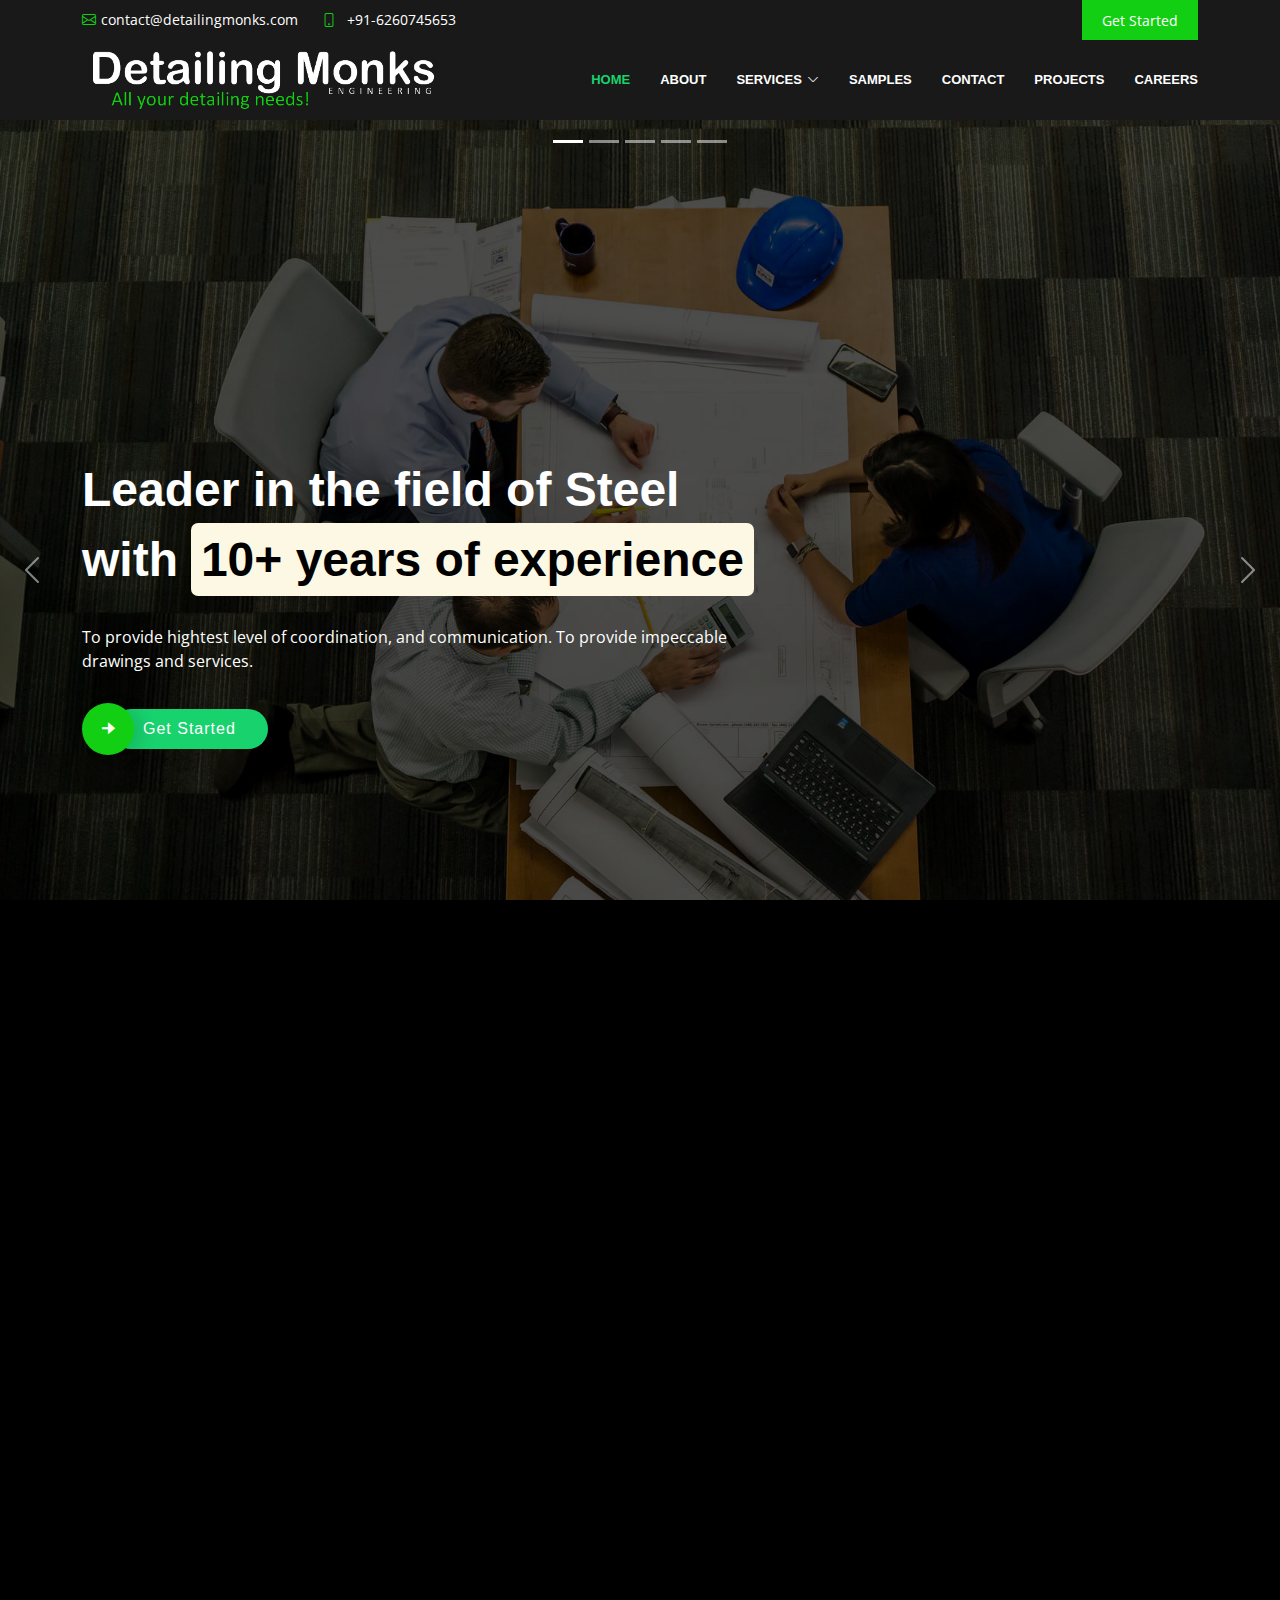
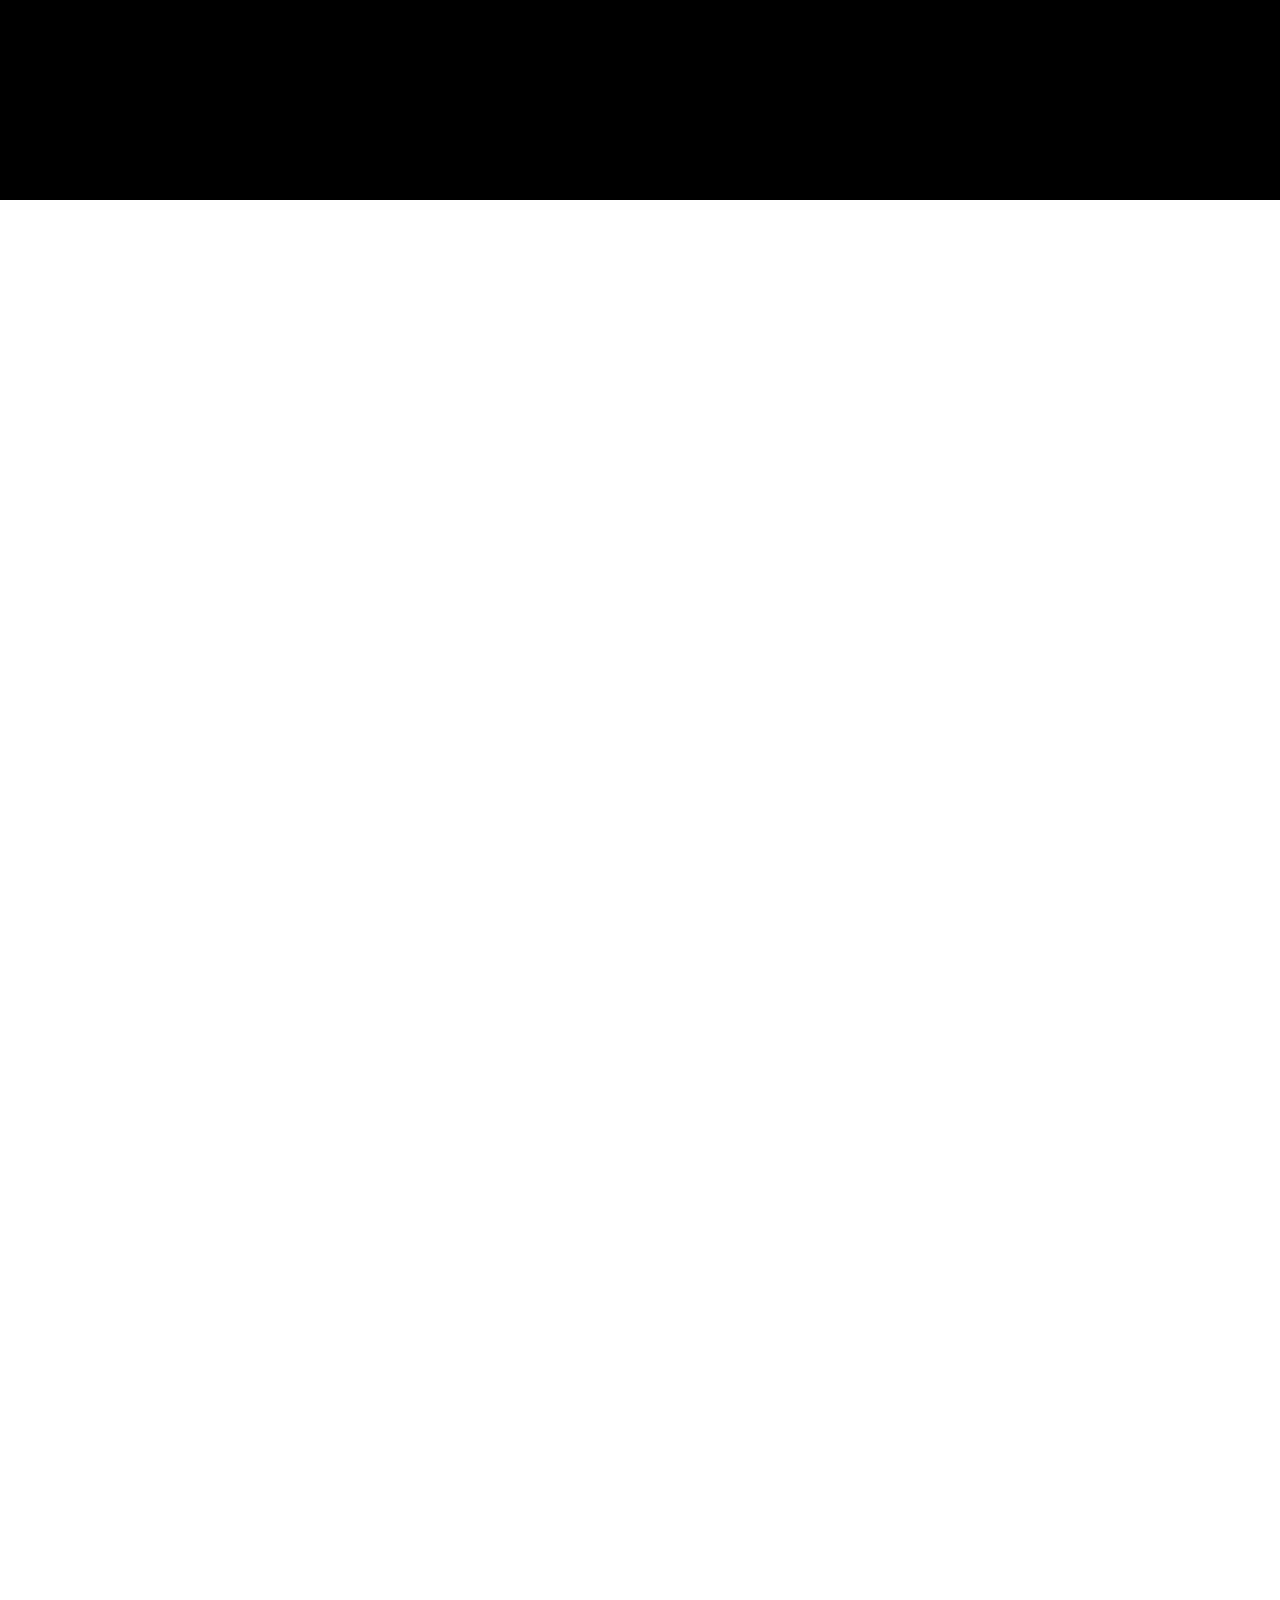
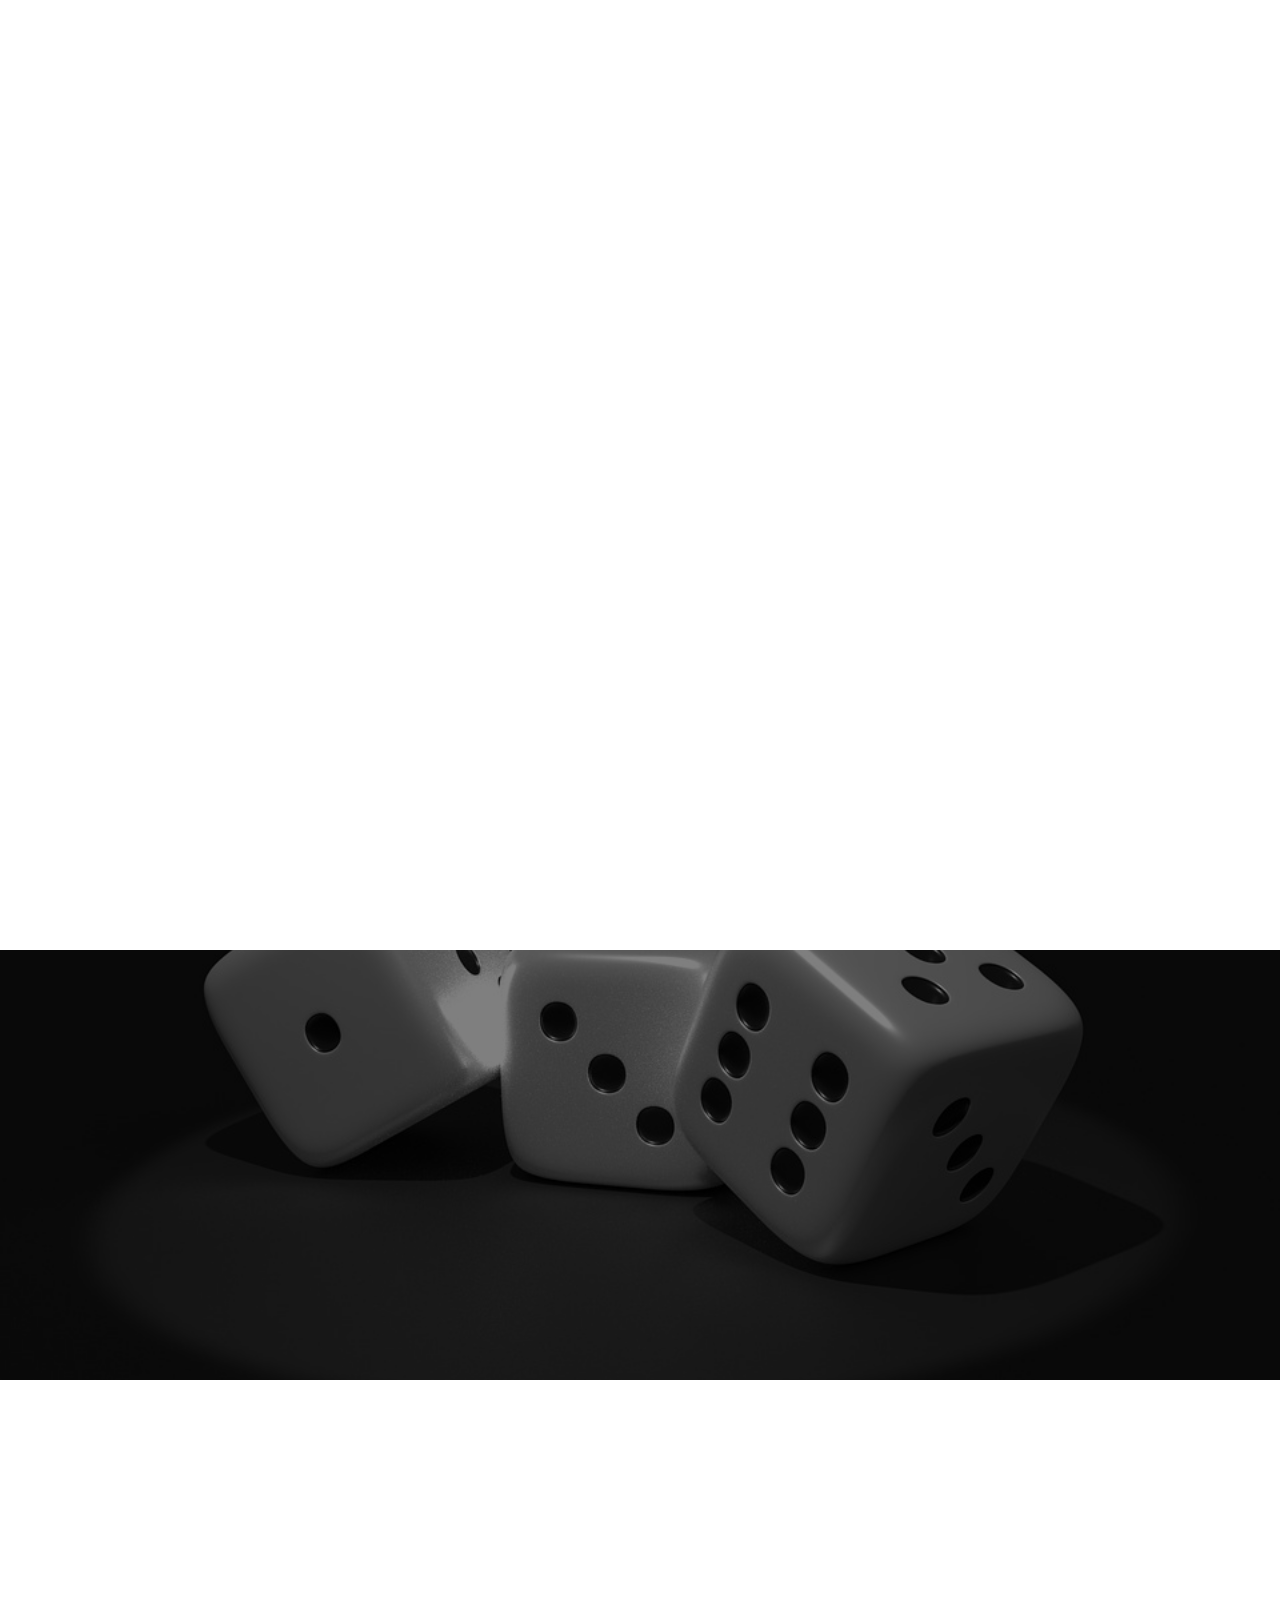
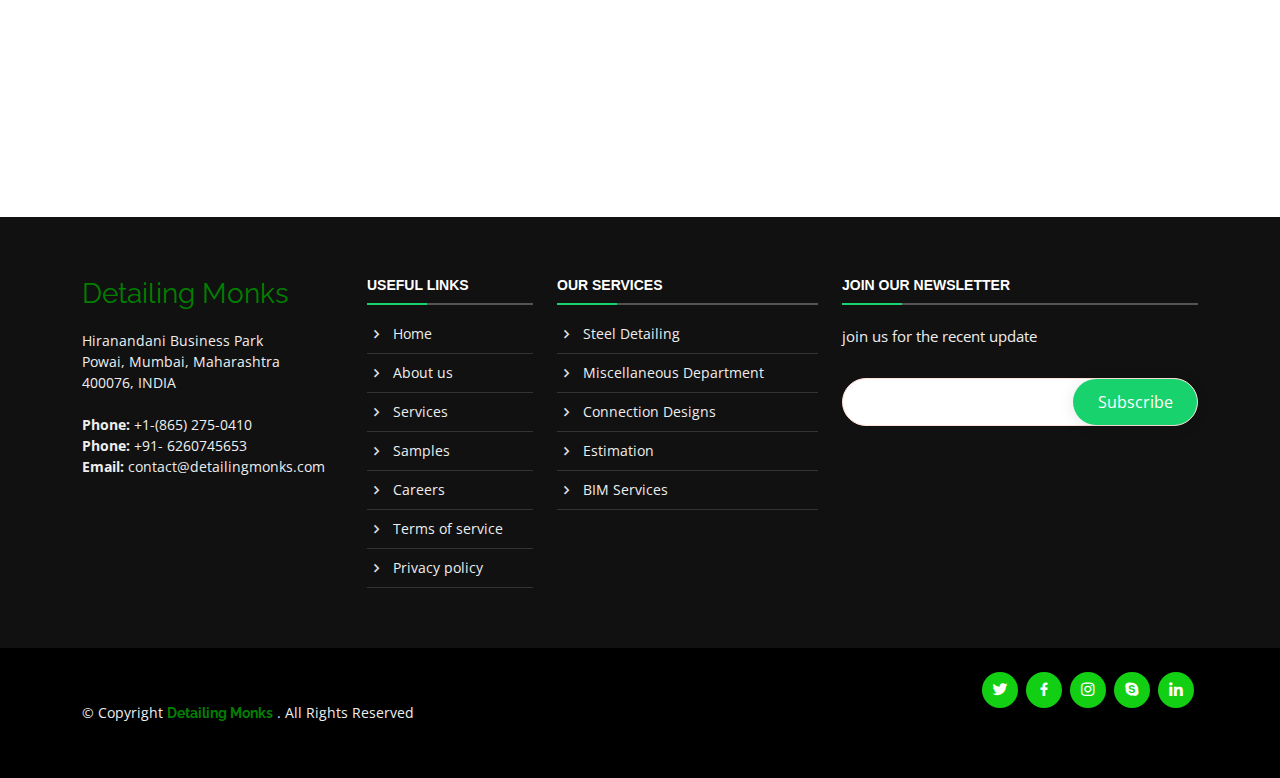
<file: index.html>
<!DOCTYPE html>
<html lang="en">


<meta http-equiv="content-type" content="text/html;charset=UTF-8" /><!-- /Added by HTTrack -->

<head>
  <meta charset="utf-8">
  <meta content="width=device-width, initial-scale=1.0" name="viewport">

  <title>Detailing Monks - Designs</title>
  <meta content="" name="description">
  <meta content="" name="keywords">

  <!-- Favicons -->
  <link href="assets/img/favicon.png" rel="icon">
  <link href="assets/img/apple-touch-icon.png" rel="apple-touch-icon">

  <!-- Google Fonts -->
  <link
    href="https://fonts.googleapis.com/css?family=Open+Sans:300,300i,400,400i,600,600i,700,700i|Raleway:300,300i,400,400i,500,500i,600,600i,700,700i|Poppins:300,300i,400,400i,500,500i,600,600i,700,700i"
    rel="stylesheet">

  <!-- Vendor CSS Files -->
  <link href="/assets/vendor/aos/aos.css" rel="stylesheet">
  <link href="/assets/vendor/bootstrap/css/bootstrap.min.css" rel="stylesheet">
  <link href="/assets/vendor/bootstrap-icons/bootstrap-icons.css" rel="stylesheet">
  <link href="/assets/vendor/boxicons/css/boxicons.min.css" rel="stylesheet">
  <link href="/assets/vendor/glightbox/css/glightbox.min.css" rel="stylesheet">
  <link href="/assets/vendor/swiper/swiper-bundle.min.css" rel="stylesheet">

  <!-- Template Main CSS File -->
  <link href="/assets/css/style.css" rel="stylesheet">
  <link href="/assets/css/slider.css" rel="stylesheet">

</head>

<body>

  <!-- ======= Top Bar ======= -->
  <section id="topbar" class="d-flex align-items-center">
    <div class="container d-flex justify-content-center justify-content-md-between">
      <div class="contact-info d-flex align-items-center">
        <i class="bi bi-envelope d-flex align-items-center"><a
            href="mailto:contact@detailingmonks.com">contact@detailingmonks.com</a></i>
        <i class="bi bi-phone d-flex align-items-center ms-4"><a href="tel:6260745653"> <span>+91-6260745653</span>
          </a></i>
      </div>

      <div class="cta d-none d-md-flex align-items-center">
        <a href="#about" class="scrollto">Get Started</a>
      </div>
    </div>
  </section>

  <!-- ======= Header ======= -->
  <header id="header" class="d-flex align-items-center">
    <div class="container d-flex align-items-center justify-content-between">

      <div class="logo">
        <!-- <a href="/index.html">
            <font face="Raleway" color="white" style=" display: flex;
        font-size: 28px;
        flex-wrap: wrap;
        bottom: 22px;
        left: 16px;
        position: relative;">Detailing Monks </font>
          </a> -->
        <!-- Uncomment below if you prefer to use an image logo -->
        <a href="/index.html"><img src="/assets/img/logo.png" style="width: 100%; height:100%" alt="" class="img-fluid"></a>
      </div>

      <nav id="navbar" class="navbar">
        <ul>
          <li><a class="nav-link scrollto active" href="/index.html">Home</a></li>
          <li><a class="nav-link scrollto" href="/index.html/#about">About</a></li>
          
          <li class="dropdown"><a href="/index.html/#services"><span>Services</span> <i class="bi bi-chevron-down"></i></a>
            <ul>
              <li><a href="/services/steel-detailing.html">Steel Detailing</a></li>
              <li><a href="/services/miscellaneous.html">Miscellaneous Department</a></li>
              <li><a href="/services/connection-design.html">Connection Designs</a></li>
              <li><a href="/services/estimation.html">Estimation</a></li>
              <li><a href="/services/bim.html">BIM Services</a></li>
            </ul>
          </li>
          <li><a class="nav-link scrollto" href="/samples.html">Samples</a></li>
          <li><a class="nav-link scrollto" href="#contact">Contact</a></li>
          <li><a class="nav-link scrollto" href="#projects">Projects</a></li>
          <li><a class="nav-link scrollto" href="/careers.html">Careers</a></li>
        </ul>
        <i class="bi bi-list mobile-nav-toggle"></i>
      </nav><!-- .navbar -->

    </div>
  </header><!-- End Header -->

  <!-- Vendor JS Files -->
  <script src="/assets/vendor/aos/aos.js"></script>
  <script src="/assets/vendor/bootstrap/js/bootstrap.bundle.min.js"></script>
  <script src="/assets/vendor/glightbox/js/glightbox.min.js"></script>
  <script src="/assets/vendor/isotope-layout/isotope.pkgd.min.js"></script>
  <script src="/assets/vendor/php-email-form/validate.js"></script>
  <script src="/assets/vendor/swiper/swiper-bundle.min.js"></script>

  <!-- Template Main JS File -->
  <script src="/assets/js/main.js"></script>
  <!DOCTYPE html>
  <html lang="en">

  <head>

  </head>

  <body>

    <!-- Template Main CSS File -->
    <link href="/assets/css/style.css" rel="stylesheet">
    <link href="/assets/css/slider.css" rel="stylesheet">
    <!-- ======= hero Section ======= -->
    <section id="hero">
      <div class="hero-container">
        <div id="heroCarousel" class="carousel slide carousel-fade" data-bs-ride="carousel" data-bs-interval="5000">

          <ol id="hero-carousel-indicators" class="carousel-indicators" style="top:10px"></ol>

          <div class="carousel-inner" role="listbox">

            <div class="carousel-item active" style="background-image: url(assets/img/hero-carousel/1.jpg)">
              <div class="carousel-container">
                <div class="container">
                  <h2 class="animate__animated animate__fadeInDown" style="text-align: left; line-height: 70px;">Leader
                    in the field of Steel </br>with <mark style="border-radius:7px">10+ years of experience</mark></h2>
                  <p class="animate__animated animate__fadeInUp" style="text-align: left;"> To provide hightest level of
                    coordination, and communication. To provide impeccable drawings and services.</p>

                  <div class="d-flex align-items-center">
                    <i class="bx bxs-right-arrow-alt get-started-icon"></i>
                    <a href="#about" class="btn-get-started scrollto">Get Started</a>
                  </div>
                </div>
              </div>
            </div>

            <div class="carousel-item" style="background-image: url(assets/img/hero-carousel/2.jpg)">
              <div class="carousel-container">
                <div class="container">
                  <h2 class="animate__animated animate__fadeInDown" style="text-align: left;">We worked with trending 3D
                    softwares</h2>
                  <div class="d-flex align-items-center">
                    <i class="bx bxs-right-arrow-alt get-started-icon"></i>
                    <a href="#about" class="btn-get-started scrollto">Get Started</a>
                  </div>
                </div>
              </div>
            </div>

            <div class="carousel-item" style="background-image: url(assets/img/hero-carousel/3.jpg)">
              <div class="carousel-container">
                <div class="container">
                  <h2 class="animate__animated animate__fadeInDown" style="text-align: left;">Error free detailing </h2>
                  <p class="animate__animated animate__fadeInUp" style="text-align: left;">Trio level of checking and
                    well established QA-QC department to ensure zero error in every project.</br>We follow international
                    standards as per OSHA, AISC, IBCC, CISC, CWS, and ISO.</p>
                  <div class="d-flex align-items-center">
                    <i class="bx bxs-right-arrow-alt get-started-icon"></i>
                    <a href="#about" class="btn-get-started scrollto">Get Started</a>
                  </div>
                </div>
              </div>
            </div>

            <div class="carousel-item" style="background-image: url(assets/img/hero-carousel/4.jpg)">
              <div class="carousel-container">
                <div class="container">
                  <h2 class="animate__animated animate__fadeInDown" style="text-align: left;">360° project 3 step
                    checking </h2>
                  <p class="animate__animated animate__fadeInUp" style="text-align: left;">We at <b>Detailing Monks</b>
                    covers all type of factors that may impact the operation due to it.</br> And hence we deliver such
                    an accurate result to proceed for you. </p>
                  <div class="d-flex align-items-center">
                    <i class="bx bxs-right-arrow-alt get-started-icon"></i>
                    <a href="#about" class="btn-get-started scrollto">Get Started</a>
                  </div>
                </div>
              </div>
            </div>

            <div class="carousel-item" style="background-image: url(assets/img/hero-carousel/5.jpg)">
              <div class="carousel-container">
                <div class="container">
                  <h2 class="animate__animated animate__fadeInDown" style="text-align: left;">24×7 Support and servicing
                  </h2>
                  <p class="animate__animated animate__fadeInUp" style="text-align: left;">We have a 24X7 support
                    mechanism to help our International clients in case of queries or discussion.</p>
                  <div class="d-flex align-items-center">
                    <i class="bx bxs-right-arrow-alt get-started-icon"></i>
                    <a href="#about" class="btn-get-started scrollto">Get Started</a>
                  </div>
                </div>
              </div>

            </div>

            <a class="carousel-control-prev" href="#heroCarousel" role="button" data-bs-slide="prev">
              <span class="carousel-control-prev-icon bi bi-chevron-left" aria-hidden="true"></span>
            </a>

            <a class="carousel-control-next" href="#heroCarousel" role="button" data-bs-slide="next">
              <span class="carousel-control-next-icon bi bi-chevron-right" aria-hidden="true"></span>
            </a>

          </div>
        </div>
    </section>
    <!-- End Hero Section -->

    <main id="main">

      <!-- ======= Featured Services Section Section =======-->

      <!-- ======= Hero Section ======= -->
      <section id="hero" class="d-flex flex-column justify-content-center align-items-center">
        <div id="welcome-section" class="container" data-aos="fade-in">
          <h1>Welcome to <font face="Raleway" color="green">Detailing Monks</font>
          </h1>
          <h2>Save time with best quality delivered!</h2>
          <div class="d-flex align-items-center">
            <i class="bx bxs-right-arrow-alt get-started-icon"></i>
            <a href="#about" class="btn-get-started scrollto">Get Started</a>
          </div>
        </div>
      </section>
      <!-- End Hero -->

      <main id="main">

        <!-- ======= Why Us Section ======= -->
        <section id="why-us" class="why-us">
          <div class="container">

            <div class="row">
              <div class="col-xl-4 col-lg-5" data-aos="fade-up">
                <div class="content">
                  <h3>Why Choose Detailing Monks?</h3>
                  <p>
                    "The best you plan, the better you make"
                  </p>
                  <div class="text-center">
                    <a href="#services" class="more-btn">Learn More <i class="bx bx-chevron-right"></i></a>
                  </div>
                </div>
              </div>
              <div class="col-xl-8 col-lg-7 d-flex">
                <div class="icon-boxes d-flex flex-column justify-content-center">
                  <div class="row">
                    <div class="col-xl-3 d-flex align-items-stretch" data-aos="fade-up" data-aos-delay="100">
                      <div class="icon-box mt-4 mt-xl-0">
                        <i class="bx bx-receipt"></i>
                        <h4>Perfect plan execution</h4>
                      </div>
                    </div>
                    <div class="col-xl-3 d-flex align-items-stretch" data-aos="fade-up" data-aos-delay="200">
                      <div class="icon-box mt-4 mt-xl-0">
                        <i class="bx bx-cube-alt"></i>
                        <h4>Highest level of Coordination</h4>
                      </div>
                    </div>
                    <div class="col-xl-3 d-flex align-items-stretch" data-aos="fade-up" data-aos-delay="300">
                      <div class="icon-box mt-4 mt-xl-0">
                        <i class="bx bx-images"></i>
                        <h4>24X7 fully technical support</h4>
                      </div>
                    </div>
                    <div class="col-xl-3 d-flex align-items-stretch" data-aos="fade-up" data-aos-delay="300">
                      <div class="icon-box mt-4 mt-xl-0">
                        <i class="bx bx-images"></i>
                        <h4>Effective Communication</h4>
                      </div>
                    </div>
                  </div>
                </div>
              </div>
            </div>

          </div>
        </section><!-- End Why Us Section -->

        <!-- ======= About Section ======= -->
        <section id="about" class="about section-bg">
          <div class="container">

            <div class="row">
              <div
                class="col-xl-5 col-lg-6 video-box d-flex justify-content-center align-items-stretch position-relative"
                data-aos="fade-right">
                <a href="https://www.youtube.com/watch?v=cCgCc-T5FD4" class="glightbox play-btn mb-4"></a>
              </div>

              <div
                class="col-xl-7 col-lg-6 icon-boxes d-flex flex-column align-items-stretch justify-content-center py-5 px-lg-5">
                <h3 data-aos="fade-up">About <font face="" color="green">Detailing Monks</font> Design & Detailing</h3>
                <p data-aos="fade-up"> We are the fastest-growing company in comparative market player with the ambition
                  to reach the pinnacle in the domain of steel detailing. all across the globe


                  We have a workforce of <b>150+ engineers</b> including a project manager with <b>sterling
                    coordination</b>. Skills with the fabrication, connection designer, <b>modelers, checkers, and
                    detailers</b>.

                  We maintain the standard operating procedure to provide client support <b>24x7 hrs</b>
                  the distinguishable process in steel detailing in our company is quarter level of checking to
                  <b>provide error-free drawing at first submitted itself in a timely fashion</b>.
                </p>

                <div class="icon-box" data-aos="fade-up">
                  <div class="icon"><i class="bx bx-fingerprint"></i></div>
                  <h4 class="title"><a>Requirement Analysis & Quality checking</a></h4>
                  <p class="description"> The foundation step for every project, requirement analysis, helps us to
                    clarify the whole model of the project and also helps to make a good quality product.</p>
                </div>

                <div class="icon-box" data-aos="fade-up" data-aos-delay="100">
                  <div class="icon"><i class="bx bx-gift"></i></div>
                  <h4 class="title"><a>Steps of Planning & execution</a></h4>
                  <p class="description">Planning is essential if anyone wants to make a good quality product, and we at
                    Detailing Monks always work in that manner only. plane for the next move is always important</p>
                </div>

                <div class="icon-box" data-aos="fade-up" data-aos-delay="200">
                  <div class="icon"><i class="bx bx-atom"></i></div>
                  <h4 class="title"><a>Monitoring status report</a></h4>
                  <p class="description">Providing project status report to client on weekly basis</p>
                </div>

                <div class="icon-box" data-aos="fade-up" data-aos-delay="200">
                  <div class="icon"><i class="bx bx-atom"></i></div>
                  <h4 class="title"><a>Delivery</a></h4>
                  <p class="description">After all the major test it's time to delivery as committed</p>
                </div>

              </div>
            </div>

          </div>
        </section><!-- End About Section -->


        <!-- ======= Services Section ======= -->
        <section id="services" class="services services-section section-bg">
          <div class="container services-sc" id="services-sc">

            <div class="section-title" data-aos="fade-up">
              <h2>Services</h2>
            </div>

            <div class="row">
              <div class="col-lg-2 col-md-6" data-aos="fade-up">
                <div class="icon-box">
                  <div class="icon"><i class="bi bi-briefcase"></i></div>
                  <h4><a href="services/steel-detailing.html">Steel Detailing</a></h4>

                </div>
              </div>
              <div class="col-lg-2 col-md-6" data-aos="fade-up" data-aos-delay="100">
                <div class="icon-box">
                  <div class="icon"><i class="bi bi-card-checklist"></i></div>
                  <h4><a href="services/miscellaneous.html">Miscellaneous Department</a></h4>

                </div>
              </div>
              <div class="col-lg-2 col-md-6" data-aos="fade-up" data-aos-delay="200">
                <div class="icon-box">
                  <div class="icon"><i class="bi bi-bar-chart"></i></div>
                  <h4><a href="services/connection-design.html">Connection Designs</a></h4>

                </div>
              </div>
              <div class="col-lg-2 col-md-6" data-aos="fade-up" data-aos-delay="300">
                <div class="icon-box">
                  <div class="icon"><i class="bi bi-binoculars"></i></div>
                  <h4><a href="services/estimation.html">Estimation</a></h4>

                </div>
              </div>
              <div class="col-lg-2 col-md-6" data-aos="fade-up" data-aos-delay="400">
                <div class="icon-box">
                  <div class="icon"><i class="bi bi-brightness-high"></i></div>
                  <h4><a href="services/bim.html">BIM Services</a></h4>

                </div>
              </div>
            </div>

          </div>
        </section><!-- End Services Section -->

        <!-- ======= projects Section ======= -->
        <section id="values" class="values">
          <div class="container projects" id="projects">
            <div class="section-title" data-aos="fade-up">
              <h2>Projects</h2>
            </div>

            <div class="row">
              <div class="col-md-4 d-flex align-items-stretch" data-aos="fade-up">
                <div class="card" style="background-image: url(assets/img/services/1.jpg);">
                  <div class="card-body">
                    <h5 class="card-title"><a>University of Arizona (USA)</a></h5>
                    <p class="card-text">
                    <b>Project Name: </b>  University of Arizona <br>
                    <b>Location: </b>  Tucson (USA) <br>
                    <b>Weight: </b>  283 Tonnes <br>

                    </br> <button
                        type="button" style="border-radius:20px;color: white;" class="btn btn-success"> <a
                          href="mailto:contact@detailingmonks.com?subject=Hi this mail is for one of my steel requirement"
                          style="
    color: white;
"> Contact us<i class="bx bx-chevron-mail"></i></a></button>
                    </p>
                  </div>
                </div>
              </div>
              <div class="col-md-4 d-flex align-items-stretch mt-4 mt-md-0" data-aos="fade-up" data-aos-delay="100">
                <div class="card" style="background-image: url(assets/img/services/3.jpg);">
                  <div class="card-body">
                    <h5 class="card-title"><a href="#">Dexter Stamping</a></h5>
                    <p class="card-text">
                      <b>Project Name: </b> Dexter Stamping<br>
                      <b>Location: </b>  VA (USA) <br>
                      <b>Weight: </b>  530 Tonnes <br>
                    </br> <button type="button" style="border-radius:20px;color: white;"
                        class="btn btn-success"> <a
                          href="mailto:contact@detailingmonks.com?subject= Quick connect regarding project"
                          style="
    color: white;
"> Contact us<i class="bx bx-chevron-mail"></i></a></button></p>
                  </div>
                </div>

              </div>
              <div class="col-md-4 d-flex align-items-stretch mt-4 mt-md-0" data-aos="fade-up" data-aos-delay="200">
                <div class="card" style="background-image: url(assets/img/services/7.jpg);">
                  <div class="card-body">
                    <h5 class="card-title"><a href="#">Marine Terminal</a></h5>
                    <p class="card-text">
                      <b>Project Name: </b> Marine Terminal<br>
                      <b>Location: </b>  OH (USA) <br>
                      <b>Weight: </b>  780 Tonnes <br>
                    </br> <button type="button"
                        style="border-radius:20px;color: white;" class="btn btn-success"> <a
                          href="mailto:contact@detailingmonks.com?subject=Quick connect regarding project"
                          style="
    color: white;
"> Contact us<i class="bx bx-chevron-mail"></i></a></button></p>
                  </div>
                </div>
              </div>
              
        </section><!-- End Values Section -->

        <!-- ======= Testimonials Section ======= -->
        <section id="testimonials" class="testimonials">
          <div class="container position-relative" data-aos="fade-up">

            <div class="testimonials-slider swiper-container" data-aos="fade-up" data-aos-delay="100">
              <div class="swiper-wrapper">

                <div class="swiper-slide">
                  <div class="testimonial-item">
                    <img src="assets/img/profile-vikas.jpg" class="testimonial-img" alt="">
                    <h3 style="color: white">Vikas</h3>
                    <h4>Ceo &amp; Founder</h4>
                    <p>
                      <i class="bx bxs-quote-alt-left quote-icon-left"></i>It was a wonderful experience to work with
                      the Detailing Monks team I appreciate the support and the quality work they provide.
                      <i class="bx bxs-quote-alt-right quote-icon-right"></i>
                    </p>
                  </div>
                </div><!-- End testimonial item -->

                <div class="swiper-slide">
                  <div class="testimonial-item">
                    <img src="assets/img/testimonials/ankit.png" class="testimonial-img" alt="">
                    <h3 style="color: white">Ankit Agnohotri</h3>
                    <h4>MD at CoderManiaa</h4>
                    <p>
                      <i class="bx bxs-quote-alt-left quote-icon-left"></i>
                      excellent delivery of product specially designs are unmarketable
                      <i class="bx bxs-quote-alt-right quote-icon-right"></i>
                    </p>
                  </div>
                </div><!-- End testimonial item -->

              </div>
              <div class="swiper-pagination"></div>
            </div>

          </div>
        </section><!-- End Testimonials Section -->

        <!-- ======= Contact Section ======= -->
        <section id="contact" class="contact">
          <div class="container">

            <div class="section-title">
              <h2 data-aos="fade-up">Contact</h2>
            </div>

            <div class="row justify-content-center">

              <div class="col-xl-3 col-lg-4 mt-4" data-aos="fade-up">
                <div class="info-box">
                  <i class="bx bx-map"></i>
                  <h3>Our Address</h3>
                  <p>Hiranandani Business Park, Powai, Mumbai, Maharashtra 400076, INDIA</p>
                </div>
              </div>

              <div class="col-xl-3 col-lg-4 mt-4" data-aos="fade-up" data-aos-delay="100">
                <div class="info-box">
                  <i class="bx bx-envelope"></i>
                  <h3>Email Us</h3>
                  <p>contact@detailingmonks.com</p>
                </div>
              </div>
              <div class="col-xl-3 col-lg-4 mt-4" data-aos="fade-up" data-aos-delay="200">
                <div class="info-box">
                  <i class="bx bx-phone-call"></i>
                  <h3>Call Us</h3>
                  <p>+91-6289945653<br>+91-9138886896</p>
                </div>
              </div>
            </div>

            <div class="row justify-content-center" data-aos="fade-up" data-aos-delay="300">
              <div class="col-xl-9 col-lg-12 mt-4">
                
              </div>

            </div>

          </div>
        </section><!-- End Contact Section -->

      </main><!-- End #main -->

      <!-- ======= Footer ======= -->
      <footer id="footer">

        <div class="footer-top">
          <div class="container">
            <div class="row">

              <div class="col-lg-3 col-md-6 footer-contact">
                <h3>
                  <font face="Raleway" color="green">Detailing Monks</font>
                </h3>
                  Hiranandani Business Park<br>
                  Powai, Mumbai, Maharashtra<br>
                  400076, INDIA
                  <br><br>
                  <strong>Phone:</strong> +1-(865) 275-0410 <br>
                  <strong>Phone:</strong> +91- 6260745653<br>
                  <strong>Email:</strong> contact@detailingmonks.com<br>
                </p>
              </div>

              <div class="col-lg-2 col-md-6 footer-links">
                <h4>Useful Links</h4>
                <ul>
                  <li><i class="bx bx-chevron-right"></i> <a href="/index.html">Home</a></li>
                  <li><i class="bx bx-chevron-right"></i> <a href="#about">About us</a></li>
                  <li><i class="bx bx-chevron-right"></i> <a href="/index.html/#services">Services</a></li>
                  <li><i class="bx bx-chevron-right"></i> <a href="samples.html">Samples</a></li>
                  <li><i class="bx bx-chevron-right"></i> <a href="careers.html">Careers</a></li>
                  <li><i class="bx bx-chevron-right"></i> <a href="#">Terms of service</a></li>
                  <li><i class="bx bx-chevron-right"></i> <a href="#">Privacy policy</a></li>
                </ul>
              </div>

              <div class="col-lg-3 col-md-6 footer-links">
                <h4>Our Services</h4>
                <ul>
                  <li><i class="bx bx-chevron-right"></i> <a href="/services/steel-detailing.html">Steel Detailing</a></li>
                  <li><i class="bx bx-chevron-right"></i> <a href="/services/miscellaneous.html">Miscellaneous Department</a></li>
                  <li><i class="bx bx-chevron-right"></i> <a href="/services/connection-design.html">Connection Designs</a></li>
                  <li><i class="bx bx-chevron-right"></i> <a href="/services/estimation.html">Estimation</a></li>
                  <li><i class="bx bx-chevron-right"></i> <a href="/services/bim.html">BIM Services</a></li>
                </ul>
              </div>

              <div class="col-lg-4 col-md-6 footer-newsletter">
                <h4>Join Our Newsletter</h4>
                <p>join us for the recent update</p>
                <form action="#" method="post">
                  <input type="email" name="email"><input type="submit" value="Subscribe">
                </form>
              </div>

            </div>
          </div>
        </div>

        <div class="container d-lg-flex py-4">

          <div class="me-lg-auto text-center text-lg-start">
            <div class="copyright">
              &copy; Copyright <strong><span>
                  <font face="Raleway" color="green">Detailing Monks</font>
                </span></strong>. All Rights Reserved
            </div>
          </div>
          <div class="social-links text-center text-lg-right pt-3 pt-lg-0">
            <a href="#" class="twitter"><i class="bx bxl-twitter"></i></a>
            <a href="#" class="facebook"><i class="bx bxl-facebook"></i></a>
            <a href="#" class="instagram"><i class="bx bxl-instagram"></i></a>
            <a href="#" class="google-plus"><i class="bx bxl-skype"></i></a>
            <a href="#" class="linkedin"><i class="bx bxl-linkedin"></i></a>
          </div>
        </div>
      </footer><!-- End Footer -->

      <a href="#" class="back-to-top d-flex align-items-center justify-content-center"><i
          class="bi bi-arrow-up-short"></i></a>


      <!-- Template Main JS File -->
      <script src="assets/js/main.js"></script>

      <!-- Template Main JS File -->
      <script src="assets/js/slider.js"></script>



  </body>

  </html>
</file>
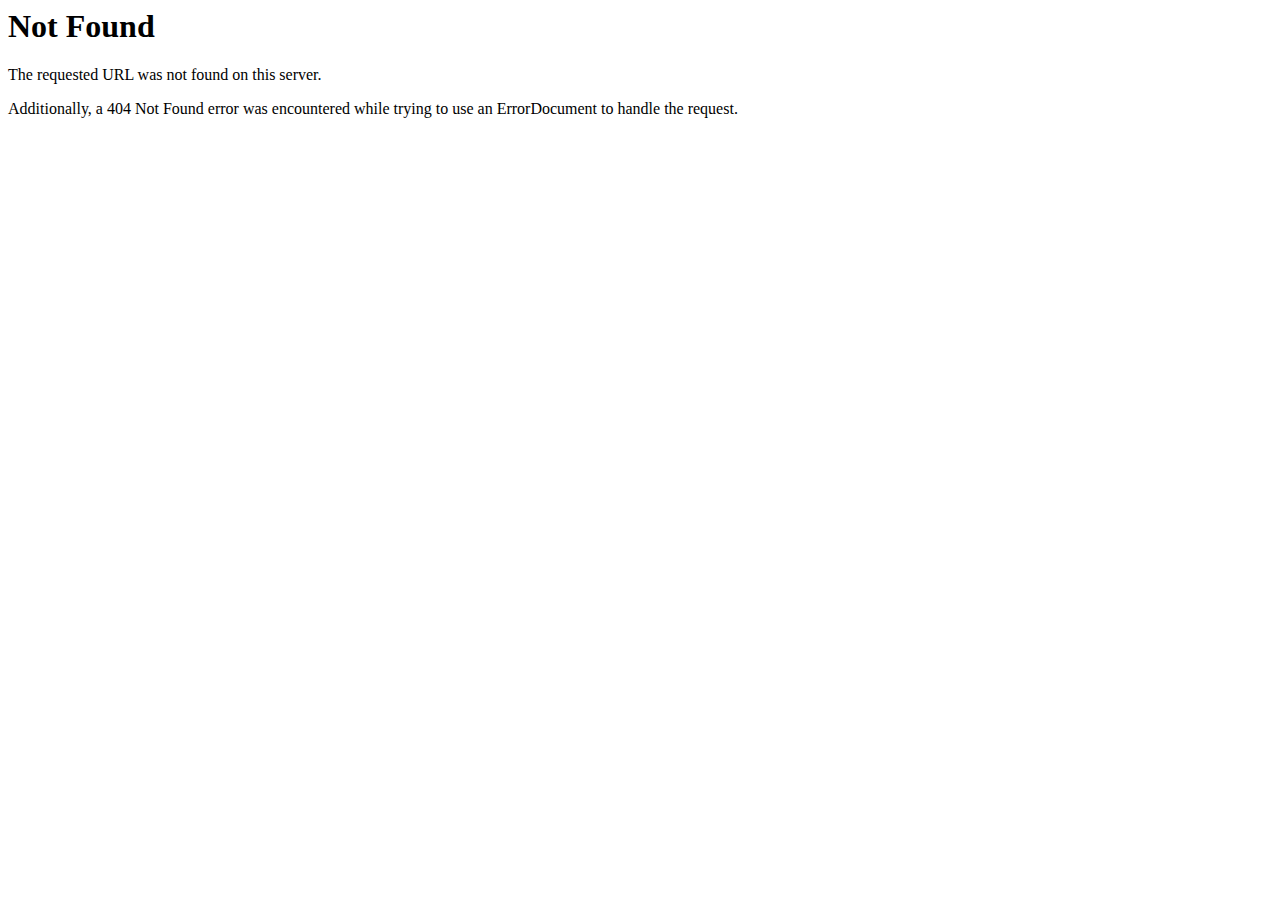
<file: index-2.html>
<!DOCTYPE HTML PUBLIC "-//IETF//DTD HTML 2.0//EN">
<html><head>
<title>404 Not Found</title>
</head><body>
<h1>Not Found</h1>
<p>The requested URL was not found on this server.</p>
<p>Additionally, a 404 Not Found
error was encountered while trying to use an ErrorDocument to handle the request.</p>
</body></html>
</file>
<file: assets/css/style.css>
/**
* Template Name: Flexor - v4.3.0
* Template URL: https://bootstrapmade.com/flexor-free-multipurpose-bootstrap-template/
* Author: BootstrapMade.com
* License: https://bootstrapmade.com/license/
*/
@font-face {
    font-family: 'Capacitor';
    src: url('Capacitor-Regular.eot');
    src: url('Capacitor-Regulard41d.eot?#iefix') format('embedded-opentype'),
        url('Capacitor-Regular.woff2') format('woff2'),
        url('Capacitor-Regular.woff') format('woff'),
        url('Capacitor-Regular.ttf') format('truetype'),
        url('Capacitor-Regular.svg#Capacitor-Regular') format('svg');
    font-weight: normal;
    font-style: normal;
}

/*--------------------------------------------------------------
# General
--------------------------------------------------------------*/
body {
  font-family: "Open Sans", sans-serif;
  color: #313030;
}

a {
  color: #13cf13;
  text-decoration: none;
}

a:hover {
  color: #b0ff44;
  text-decoration: none;
}

h1, h2, h3, h4, h5, h6 {
  font-family: "Raleway", sans-serif;
}

/*--------------------------------------------------------------
# Back to top button
--------------------------------------------------------------*/
.back-to-top {
  position: fixed;
  visibility: hidden;
  opacity: 0;
  right: 15px;
  bottom: 15px;
  z-index: 996;
  background: #13cf13;
  width: 40px;
  height: 40px;
  border-radius: 4px;
  transition: all 0.4s;
}

.back-to-top i {
  font-size: 28px;
  color: #fff;
  line-height: 0;
}

.back-to-top:hover {
  background: #ff774a;
  color: #fff;
}

.back-to-top.active {
  visibility: visible;
  opacity: 1;
}

/*--------------------------------------------------------------
#mark
--------------------------------------------------------------*/
.mark
{
  border-radius: 10px;
}



/*--------------------------------------------------------------
# mark
--------------------------------------------------------------*/



/*--------------------------------------------------------------
# Disable aos animation delay on mobile devices
--------------------------------------------------------------*/
@media screen and (max-width: 768px) {
  [data-aos-delay] {
    transition-delay: 0 !important;
  }
}

/*--------------------------------------------------------------
# Top Bar
--------------------------------------------------------------*/
#topbar {
  background: #191919;
  font-size: 14px;
  padding: 0;
  color: rgba(255, 255, 255, 0.8);
  height: 40px;
}

#topbar .contact-info i {
  font-style: normal;
  color: #13cf13;
}

#topbar .contact-info i a, #topbar .contact-info i span {
  padding-left: 5px;
  color: #fff;
}

#topbar .contact-info i a {
  line-height: 0;
  transition: 0.3s;
}

#topbar .contact-info i a:hover {
  color: #13cf13;
}

#topbar .cta a {
  color: #fff;
  background: #13cf13;
  padding: 10px 20px;
  display: inline-block;
  transition: 0.3s;
}

#topbar .cta a:hover {
  background: #000000;
}

/*--------------------------------------------------------------
# Header
--------------------------------------------------------------*/
#header {
  height: 70px;
  transition: all 0.5s;
  z-index: 997;
  background: #fff;
}
/* 
#header.header-scrolled {
  background: rgba(0, 0, 0, 1);
  height: 75px;
} */

#header.header-fixed {
  box-shadow: 0px 0px 20px 0px rgba(0, 0, 0, 0.1);
}

#header .logo h1 {
  font-size: 28px;
  margin: 0;
  line-height: 0;
  font-weight: 700;
  font-family: "Open Sans", sans-serif;
}

#header .logo h1 a, #header .logo h1 a:hover {
  color: #635551;
  text-decoration: none;
}

#header .logo img {
  padding: 0;
  margin: 0;
  max-height: 40px;
}

.scrolled-offset {
  margin-top: 30px;
}

#main {
  z-index: 3;
}

/*--------------------------------------------------------------
# Navigation Menu
--------------------------------------------------------------*/
/**
* Desktop Navigation 
*/
.navbar {
  padding: 0;
}

.navbar ul {
  margin: 0;
  padding: 0;
  display: flex;
  list-style: none;
  align-items: center;
}

.navbar li {
  position: relative;
}

.navbar a, .navbar a:focus {
  display: flex;
  align-items: center;
  justify-content: space-between;
  padding: 10px 0 10px 30px;
  font-size: 14px;
  font-family: "Poppins", sans-serif;
  color: #635551;
  white-space: nowrap;
  transition: 0.3s;
}

.navbar a i, .navbar a:focus i {
  font-size: 12px;
  line-height: 0;
  margin-left: 5px;
}

.navbar a:hover, .navbar .active, .navbar .active:focus, .navbar li:hover > a {
  color: #13cf13;
}

.navbar .getstarted {
  background: #13cf13;
  padding: 8px 20px;
  margin-left: 30px;
  border-radius: 4px;
  color: #fff;
}

.navbar .getstarted:hover {
  color: #fff;
  background: #000000;
}

.navbar .dropdown ul {
  display: block;
  position: absolute;
  left: 14px;
  top: calc(100% + 30px);
  margin: 0;
  padding: 10px 0;
  z-index: 99;
  opacity: 0;
  visibility: hidden;
  background: #fff;
  box-shadow: 0px 0px 30px rgba(127, 137, 161, 0.25);
  transition: 0.3s;
  border-radius: 4px;
}

.navbar .dropdown ul li {
  min-width: 200px;
}

.navbar .dropdown ul a {
  padding: 10px 20px;
}

.navbar .dropdown ul a i {
  font-size: 12px;
}

.navbar .dropdown ul a:hover, .navbar .dropdown ul .active:hover, .navbar .dropdown ul li:hover > a {
  color: #13cf13;
}

.navbar .dropdown:hover > ul {
  opacity: 1;
  top: 100%;
  visibility: visible;
}

.navbar .dropdown .dropdown ul {
  top: 0;
  left: calc(100% - 30px);
  visibility: hidden;
}

.navbar .dropdown .dropdown:hover > ul {
  opacity: 1;
  top: 0;
  left: 100%;
  visibility: visible;
}

@media (max-width: 1366px) {
  .navbar .dropdown .dropdown ul {
    left: -90%;
  }
  .navbar .dropdown .dropdown:hover > ul {
    left: -100%;
  }
}

/**
* Mobile Navigation 
*/
.mobile-nav-toggle {
  color: #473d3a;
  font-size: 28px;
  cursor: pointer;
  display: none;
  line-height: 0;
  transition: 0.5s;
}

.mobile-nav-toggle.bi-x {
  color: #fff;
}

@media (max-width: 991px) {
  .mobile-nav-toggle {
    display: block;
  }
  .navbar ul {
    display: none;
  }
}

.navbar-mobile {
  position: fixed;
  overflow: hidden;
  top: 0;
  right: 0;
  left: 0;
  bottom: 0;
  background: rgba(43, 37, 35, 0.9);
  transition: 0.3s;
  z-index: 999;
}

.navbar-mobile .mobile-nav-toggle {
  position: absolute;
  top: 15px;
  right: 15px;
}

.navbar-mobile ul {
  display: block;
  position: absolute;
  top: 55px;
  right: 15px;
  bottom: 15px;
  left: 15px;
  padding: 10px 0;
  border-radius: 10px;
  background-color: #fff;
  overflow-y: auto;
  transition: 0.3s;
}

.navbar-mobile a {
  padding: 10px 20px;
  font-size: 15px;
  color: #473d3a;
}

.navbar-mobile a:hover, .navbar-mobile .active, .navbar-mobile li:hover > a {
  color: #13cf13;
}

.navbar-mobile .getstarted {
  margin: 15px;
}

.navbar-mobile .dropdown ul {
  position: static;
  display: none;
  margin: 10px 20px;
  padding: 10px 0;
  z-index: 99;
  opacity: 1;
  visibility: visible;
  background: #fff;
  box-shadow: 0px 0px 30px rgba(127, 137, 161, 0.25);
}

.navbar-mobile .dropdown ul li {
  min-width: 200px;
}

.navbar-mobile .dropdown ul a {
  padding: 10px 20px;
}

.navbar-mobile .dropdown ul a i {
  font-size: 12px;
}

.navbar-mobile .dropdown ul a:hover, .navbar-mobile .dropdown ul .active:hover, .navbar-mobile .dropdown ul li:hover > a {
  color: #13cf13;
}

.navbar-mobile .dropdown > .dropdown-active {
  display: block;
}

/*--------------------------------------------------------------
# Hero Section
--------------------------------------------------------------*/
#hero {
  width: 100%;
  height: 60vh;
  background: url("../img/hero-bg.jpg") center center;
  background-size: cover;
  position: relative;
  z-index: 1;
  padding: 0;
  margin-bottom: -120px;
}

#hero:before {
  content: "";
  background: rgba(0, 0, 0, 0.4);
  position: absolute;
  bottom: 0;
  top: 0;
  left: 0;
  right: 0;
}

#hero .container {
  z-index: 2;
}

#hero h1 {
  margin: 0 0 10px 0;
  font-size: 48px;
  font-weight: 700;
  line-height: 56px;
  color: #fff;
}

#hero h2 {
  color: #eee;
  margin-bottom: 50px;
  font-size: 24px;
}

#hero .get-started-icon {
  font-size: 24px;
  background: #13cf13;
  padding: 14px;
  color: #fff;
  border-radius: 50px;
  position: relative;
  z-index: 5;
  box-shadow: 10px 2px 15px rgba(0, 0, 0, 0.1);
}

#hero .btn-get-started {
  font-family: "Raleway", sans-serif;
  font-weight: 400;
  font-size: 16px;
  letter-spacing: 1px;
  display: inline-block;
  transition: 0.5s;
  margin-left: -10px;
  padding: 8px 26px 8px 26px;
  color: #fff;
  background: #584b48;
  border-radius: 0 50px 50px 0;
  position: relative;
  z-index: 4;
}

#hero .btn-get-started:hover {
  background: #13cf13;
}

@media (min-width: 1024px) {
  #hero {
    background-attachment: fixed;
  }
}

@media (max-width: 1024px), (max-height: 768px) {
  #hero {
    margin-bottom: -150px;
    height: 80vh;
  }
}

@media (max-width: 768px) {
  #hero {
    height: 80vh;
  }
  #hero h1 {
    font-size: 28px;
    line-height: 36px;
  }
  #hero h2 {
    font-size: 18px;
    line-height: 24px;
    margin-bottom: 30px;
  }
}

@media (max-height: 640px) {
  #hero {
    height: 120vh;
  }
}

/*--------------------------------------------------------------
# Sections General
--------------------------------------------------------------*/
section {
  padding: 60px 0;
  overflow: hidden;
}

.section-bg {
  background-color: #fff9f7;
}

.section-title {
  text-align: center;
  padding-bottom: 30px;
}

.section-title h2 {
  font-size: 32px;
  font-weight: 500;
  margin-bottom: 20px;
  padding-bottom: 0;
  font-family: "Poppins", sans-serif;
  color: #635551;
}

.section-title p {
  margin-bottom: 0;
}

/*--------------------------------------------------------------
# Breadcrumbs
--------------------------------------------------------------*/
.breadcrumbs {
  padding: 15px 0;
  background: #f4f2f2;
  margin-bottom: 40px;
}

.breadcrumbs h2 {
  font-size: 28px;
  font-weight: 500;
}

.breadcrumbs ol {
  display: flex;
  flex-wrap: wrap;
  list-style: none;
  padding: 0 0 10px 0;
  margin: 0;
  font-size: 14px;
}

.breadcrumbs ol li + li {
  padding-left: 10px;
}

.breadcrumbs ol li + li::before {
  display: inline-block;
  padding-right: 10px;
  color: #635551;
  content: "/";
}

/*--------------------------------------------------------------
# Why Us
--------------------------------------------------------------*/
.why-us {
  padding: 0 0 30px 0;
  position: relative;
  z-index: 3;
}

.why-us .content {
  padding: 30px;
  background: #13cf13;
  border-radius: 4px;
  color: #fff;
}

.why-us .content h3 {
  font-weight: 700;
  font-size: 34px;
  margin-bottom: 30px;
}

.why-us .content p {
  margin-bottom: 30px;
}

.why-us .content .more-btn {
  display: inline-block;
  background: rgba(255, 255, 255, 0.2);
  padding: 6px 30px 8px 30px;
  color: #fff;
  border-radius: 50px;
  transition: all ease-in-out 0.4s;
}

.why-us .content .more-btn i {
  font-size: 14px;
}

.why-us .content .more-btn:hover {
  color: #13cf13;
  background: #fff;
}

.why-us .icon-boxes .icon-box {
  text-align: center;
  border-radius: 10px;
  background: #fff;
  box-shadow: 0px 2px 15px rgba(0, 0, 0, 0.1);
  padding: 40px 30px;
  width: 100%;
}

.why-us .icon-boxes .icon-box i {
  font-size: 40px;
  color: #13cf13;
  margin-bottom: 30px;
}

.why-us .icon-boxes .icon-box h4 {
  font-size: 20px;
  font-weight: 700;
  margin: 0 0 30px 0;
}

.why-us .icon-boxes .icon-box p {
  font-size: 15px;
  color: #716f6f;
}

/*--------------------------------------------------------------
# About
--------------------------------------------------------------*/
.about .icon-boxes h4 {
  font-size: 18px;
  color: #7f6d68;
  margin-bottom: 15px;
}

.about .icon-boxes h3 {
  font-size: 28px;
  font-weight: 700;
  color: #554945;
  margin-bottom: 15px;
}

.about .icon-box {
  margin-top: 40px;
}

.about .icon-box .icon {
  float: left;
  display: flex;
  align-items: center;
  justify-content: center;
  width: 64px;
  height: 64px;
  border: 2px solid #13cf13;
  border-radius: 50px;
  transition: 0.5s;
  background: #fff;
}

.about .icon-box .icon i {
  color: #13cf13;
  font-size: 32px;
}

.about .icon-box:hover .icon {
  background: #13cf13;
  border-color: #13cf13;
}

.about .icon-box:hover .icon i {
  color: #fff;
}

.about .icon-box .title {
  margin-left: 85px;
  font-weight: 700;
  margin-bottom: 10px;
  font-size: 18px;
}

.about .icon-box .title a {
  color: #343a40;
  transition: 0.3s;
}

.about .icon-box .title a:hover {
  color: #13cf13;
}

.about .icon-box .description {
  margin-left: 85px;
  line-height: 24px;
  font-size: 14px;
}

.about .video-box {
  background: url("../img/about-img.jpg") center center no-repeat;
  background-size: cover;
  min-height: 500px;
  border-radius: 10px;
}
.services-box {
  background-size: cover;
  min-height: 500px;
  border-radius: 10px;
}

.about .play-btn {
  width: 94px;
  height: 94px;
  background: radial-gradient(#13cf13 50%, rgba(255, 88, 33, 0.4) 52%);
  border-radius: 50%;
  display: block;
  position: absolute;
  left: calc(50% - 47px);
  top: calc(50% - 47px);
  overflow: hidden;
}

.about .play-btn::after {
  content: '';
  position: absolute;
  left: 50%;
  top: 50%;
  transform: translateX(-40%) translateY(-50%);
  width: 0;
  height: 0;
  border-top: 10px solid transparent;
  border-bottom: 10px solid transparent;
  border-left: 15px solid #fff;
  z-index: 100;
  transition: all 400ms cubic-bezier(0.55, 0.055, 0.675, 0.19);
}

.about .play-btn::before {
  content: '';
  position: absolute;
  width: 120px;
  height: 120px;
  -webkit-animation-delay: 0s;
  animation-delay: 0s;
  -webkit-animation: pulsate-btn 2s;
  animation: pulsate-btn 2s;
  -webkit-animation-direction: forwards;
  animation-direction: forwards;
  -webkit-animation-iteration-count: infinite;
  animation-iteration-count: infinite;
  -webkit-animation-timing-function: steps;
  animation-timing-function: steps;
  border-radius: 50%;
  border: 5px solid rgb(61 255 6 / 70%);
  top: -15%;
  left: -15%;
  background: rgb(10 80 185 / 0%);
}

.about .play-btn:hover::after {
  border-left: 15px solid #13cf13;
  transform: scale(20);
}

.about .play-btn:hover::before {
  content: '';
  position: absolute;
  left: 50%;
  top: 50%;
  transform: translateX(-40%) translateY(-50%);
  width: 0;
  height: 0;
  border: none;
  border-top: 10px solid transparent;
  border-bottom: 10px solid transparent;
  border-left: 15px solid #fff;
  z-index: 200;
  -webkit-animation: none;
  animation: none;
  border-radius: 0;
}

@-webkit-keyframes pulsate-btn {
  0% {
    transform: scale(0.6, 0.6);
    opacity: 1;
  }
  100% {
    transform: scale(1, 1);
    opacity: 0;
  }
}

@keyframes pulsate-btn {
  0% {
    transform: scale(0.6, 0.6);
    opacity: 1;
  }
  100% {
    transform: scale(1, 1);
    opacity: 0;
  }
}

/*--------------------------------------------------------------
# Clients
--------------------------------------------------------------*/
.clients .swiper-pagination {
  margin-top: 20px;
  position: relative;
}

.clients .swiper-pagination .swiper-pagination-bullet {
  width: 12px;
  height: 12px;
  background-color: #fff;
  opacity: 1;
  border: 1px solid #13cf13;
}

.clients .swiper-pagination .swiper-pagination-bullet-active {
  background-color: #13cf13;
}

.clients .swiper-slide img {
  opacity: 0.5;
  filter: grayscale(100%);
}

.clients .swiper-slide img:hover {
  filter: none;
  opacity: 1;
}

/*--------------------------------------------------------------
# Services
--------------------------------------------------------------*/
.services .icon-box {
  padding: 50px 20px;
  margin-top: 35px;
  margin-bottom: 25px;
  text-align: center;
  height: 200px;
  position: relative;
  background: #fff;
  box-shadow: 0px 2px 15px rgba(0, 0, 0, 0.1);
}

.services .icon {
  position: absolute;
  top: -36px;
  left: calc(50% - 36px);
  transition: 0.2s;
  border-radius: 50%;
  border: 6px solid #fff;
  display: flex;
  justify-content: center;
  align-items: center;
  flex-direction: column;
  text-align: center;
  width: 72px;
  height: 72px;
  background: #13cf13;
}

.services .icon i {
  color: #fff;
  font-size: 24px;
  line-height: 0;
}

.services .title {
  font-weight: 700;
  margin-bottom: 15px;
  font-size: 18px;
  text-transform: uppercase;
}

.services .title a {
  color: #343a40;
}

.services .icon-box:hover .icon {
  background: #fff;
  border: 2px solid #13cf13;
}

.services .icon-box:hover .icon i {
  color: #13cf13;
}

.services .icon-box:hover .title a {
  color: #13cf13;
}

.services .description {
  line-height: 24px;
  font-size: 14px;
}

/*--------------------------------------------------------------
# Values
--------------------------------------------------------------*/
.values .card {
  border: 0;
  padding: 160px 20px 20px 20px;
  position: relative;
  width: 100%;
  background-size: cover;
  background-repeat: no-repeat;
  background-position: center center;
}

.values .card-body {
  z-index: 10;
  background: rgba(255, 255, 255, 0.9);
  padding: 15px 30px;
  box-shadow: 0px 2px 15px rgba(0, 0, 0, 0.1);
  transition: 0.3s;
  transition: ease-in-out 0.4s;
  border-radius: 5px;
}

.values .card-title {
  font-weight: 700;
  text-align: center;
  margin-bottom: 15px;
}

.values .card-title a {
  color: #473d3a;
}

.values .card-text {
  color: #4b4949;
}

.values .read-more a {
  color: #656262;
  text-transform: uppercase;
  font-weight: 600;
  font-size: 12px;
  transition: 0.4s;
}

.values .read-more a:hover {
  text-decoration: underline;
}

.values .card:hover .card-body {
  background: #13cf13;
}

.values .card:hover .read-more a, .values .card:hover .card-title, .values .card:hover .card-title a, .values .card:hover .card-text {
  color: #fff;
}

/*--------------------------------------------------------------
# Testimonials
--------------------------------------------------------------*/
.testimonials {
  padding: 80px 0;
  background: url("../img/testimonials-bg2.jpg") no-repeat;
  background-position: center center;
  background-size: cover;
  position: relative;
}

.testimonials::before {
  content: "";
  position: absolute;
  left: 0;
  right: 0;
  top: 0;
  bottom: 0;
  background: rgba(0, 0, 0, 0.5);
}

.testimonials .section-header {
  margin-bottom: 40px;
}

.testimonials .testimonial-item {
  text-align: center;
  color: #fff;
}

.testimonials .testimonial-item .testimonial-img {
  width: 100px;
  border-radius: 50%;
  border: 6px solid rgba(255, 255, 255, 0.15);
  margin: 0 auto;
}

.testimonials .testimonial-item h3 {
  font-size: 20px;
  font-weight: bold;
  margin: 10px 0 5px 0;
  color: #fff;
}

.testimonials .testimonial-item h4 {
  font-size: 14px;
  color: #ddd;
  margin: 0 0 15px 0;
}

.testimonials .testimonial-item .quote-icon-left, .testimonials .testimonial-item .quote-icon-right {
  color: rgba(255, 255, 255, 0.4);
  font-size: 26px;
}

.testimonials .testimonial-item .quote-icon-left {
  display: inline-block;
  left: -5px;
  position: relative;
}

.testimonials .testimonial-item .quote-icon-right {
  display: inline-block;
  right: -5px;
  position: relative;
  top: 10px;
}

.testimonials .testimonial-item p {
  font-style: italic;
  margin: 0 auto 15px auto;
  color: #eee;
}

.testimonials .swiper-pagination {
  margin-top: 20px;
  position: relative;
}

.testimonials .swiper-pagination .swiper-pagination-bullet {
  width: 12px;
  height: 12px;
  background-color: rgba(255, 255, 255, 0.5);
  opacity: 1;
}

.testimonials .swiper-pagination .swiper-pagination-bullet-active {
  background-color: #13cf13;
}

@media (min-width: 992px) {
  .testimonials .testimonial-item p {
    width: 80%;
  }
}

/*--------------------------------------------------------------
# Portfolio
--------------------------------------------------------------*/
.portfolio #portfolio-flters {
  padding: 0;
  margin: 0 auto 35px auto;
  list-style: none;
  text-align: center;
  border-radius: 50px;
  padding: 2px 15px;
}

.portfolio #portfolio-flters li {
  cursor: pointer;
  display: inline-block;
  padding: 10px 20px 12px 20px;
  font-size: 14px;
  font-weight: 600;
  line-height: 1;
  text-transform: uppercase;
  color: #313030;
  margin-bottom: 5px;
  transition: all 0.3s ease-in-out;
  border-radius: 50px;
}

.portfolio #portfolio-flters li:hover, .portfolio #portfolio-flters li.filter-active {
  color: #13cf13;
  background: #fff1ed;
}

.portfolio #portfolio-flters li:last-child {
  margin-right: 0;
}

.portfolio .portfolio-item {
  margin-bottom: 30px;
}

.portfolio .portfolio-item .portfolio-info {
  opacity: 0;
  position: absolute;
  left: 30px;
  right: 30px;
  bottom: 0;
  z-index: 3;
  transition: all ease-in-out 0.3s;
  background: rgba(255, 255, 255, 0.9);
  padding: 15px;
}

.portfolio .portfolio-item .portfolio-info h4 {
  font-size: 18px;
  color: #fff;
  font-weight: 600;
  color: #473d3a;
}

.portfolio .portfolio-item .portfolio-info p {
  color: #7f6d68;
  font-size: 14px;
  margin-bottom: 0;
}

.portfolio .portfolio-item .portfolio-info .preview-link, .portfolio .portfolio-item .portfolio-info .details-link {
  position: absolute;
  right: 40px;
  font-size: 24px;
  top: calc(50% - 18px);
  color: #635551;
}

.portfolio .portfolio-item .portfolio-info .preview-link:hover, .portfolio .portfolio-item .portfolio-info .details-link:hover {
  color: #13cf13;
}

.portfolio .portfolio-item .portfolio-info .details-link {
  right: 10px;
}

.portfolio .portfolio-item .portfolio-links {
  opacity: 0;
  left: 0;
  right: 0;
  text-align: center;
  z-index: 3;
  position: absolute;
  transition: all ease-in-out 0.3s;
}

.portfolio .portfolio-item .portfolio-links a {
  color: #fff;
  margin: 0 2px;
  font-size: 28px;
  display: inline-block;
  transition: 0.3s;
}

.portfolio .portfolio-item .portfolio-links a:hover {
  color: #ffa587;
}

.portfolio .portfolio-item:hover .portfolio-info {
  opacity: 1;
  bottom: 20px;
}

/*--------------------------------------------------------------
# Portfolio Details
--------------------------------------------------------------*/
.portfolio-details {
  padding-top: 20px;
}

.portfolio-details .portfolio-details-slider img {
  width: 100%;
}

.portfolio-details .portfolio-details-slider .swiper-pagination {
  margin-top: 20px;
  position: relative;
}

.portfolio-details .portfolio-details-slider .swiper-pagination .swiper-pagination-bullet {
  width: 12px;
  height: 12px;
  background-color: #fff;
  opacity: 1;
  border: 1px solid #13cf13;
}

.portfolio-details .portfolio-details-slider .swiper-pagination .swiper-pagination-bullet-active {
  background-color: #13cf13;
}

.portfolio-details .portfolio-info {
  padding: 30px;
  box-shadow: 0px 0 30px rgba(71, 61, 58, 0.08);
}

.portfolio-details .portfolio-info h3 {
  font-size: 22px;
  font-weight: 700;
  margin-bottom: 20px;
  padding-bottom: 20px;
  border-bottom: 1px solid #eee;
}

.portfolio-details .portfolio-info ul {
  list-style: none;
  padding: 0;
  font-size: 15px;
}

.portfolio-details .portfolio-info ul li + li {
  margin-top: 10px;
}

.portfolio-details .portfolio-description {
  padding-top: 30px;
}

.portfolio-details .portfolio-description h2 {
  font-size: 26px;
  font-weight: 700;
  margin-bottom: 20px;
}

.portfolio-details .portfolio-description p {
  padding: 0;
}

/*--------------------------------------------------------------
# Team
--------------------------------------------------------------*/
.team .member {
  margin-bottom: 20px;
  overflow: hidden;
  text-align: center;
  border-radius: 5px;
  background: #fff;
  box-shadow: 0px 2px 15px rgba(0, 0, 0, 0.1);
}

.team .member .member-img {
  position: relative;
  overflow: hidden;
}

.team .member .social {
  position: absolute;
  left: 0;
  bottom: 0;
  right: 0;
  height: 40px;
  opacity: 0;
  transition: ease-in-out 0.3s;
  background: rgba(255, 255, 255, 0.85);
  display: flex;
  align-items: center;
  justify-content: center;
}

.team .member .social a {
  transition: color 0.3s;
  color: #473d3a;
  margin: 0 10px;
  display: inline-flex;
  align-items: center;
  justify-content: center;
}

.team .member .social a:hover {
  color: #13cf13;
}

.team .member .social i {
  font-size: 18px;
  line-height: 0;
}

.team .member .member-info {
  padding: 25px 15px;
}

.team .member .member-info h4 {
  font-weight: 700;
  margin-bottom: 5px;
  font-size: 18px;
  color: #473d3a;
}

.team .member .member-info span {
  display: block;
  font-size: 13px;
  font-weight: 400;
  color: #989595;
}

.team .member .member-info p {
  font-style: italic;
  font-size: 14px;
  line-height: 26px;
  color: #656262;
}

.team .member:hover .social {
  opacity: 1;
}

/*--------------------------------------------------------------
# Pricing
--------------------------------------------------------------*/
.pricing .box {
  padding: 20px;
  background: #fff;
  text-align: center;
  box-shadow: 0px 0px 4px rgba(0, 0, 0, 0.12);
  border-radius: 5px;
  position: relative;
  overflow: hidden;
}

.pricing h3 {
  font-weight: 400;
  margin: -20px -20px 20px -20px;
  padding: 20px 15px;
  font-size: 16px;
  font-weight: 600;
  color: #656262;
  background: #f8f8f8;
}

.pricing h4 {
  font-size: 36px;
  color: #13cf13;
  font-weight: 600;
  font-family: "Poppins", sans-serif;
  margin-bottom: 20px;
}

.pricing h4 sup {
  font-size: 20px;
  top: -15px;
  left: -3px;
}

.pricing h4 span {
  color: #bababa;
  font-size: 16px;
  font-weight: 300;
}

.pricing ul {
  padding: 0;
  list-style: none;
  color: #313030;
  text-align: center;
  line-height: 20px;
  font-size: 14px;
}

.pricing ul li {
  padding-bottom: 16px;
}

.pricing ul i {
  color: #13cf13;
  font-size: 18px;
  padding-right: 4px;
}

.pricing ul .na {
  color: #ccc;
  text-decoration: line-through;
}

.pricing .btn-wrap {
  margin: 20px -20px -20px -20px;
  padding: 20px 15px;
  background: #f8f8f8;
  text-align: center;
}

.pricing .btn-buy {
  background: #13cf13;
  display: inline-block;
  padding: 6px 35px 8px 35px;
  border-radius: 4px;
  color: #fff;
  transition: none;
  font-size: 14px;
  font-weight: 400;
  font-family: "Raleway", sans-serif;
  font-weight: 600;
  box-shadow: 0 3px 7px rgba(255, 88, 33, 0.4);
  transition: 0.3s;
}

.pricing .btn-buy:hover {
  background: #fboff44;
}

.pricing .featured h3 {
  color: #fff;
  background: #13cf13;
  box-shadow: 0 3px 7px rgba(255, 88, 33, 0.4);
}

.pricing .advanced {
  width: 200px;
  position: absolute;
  top: 18px;
  right: -68px;
  transform: rotate(45deg);
  z-index: 1;
  font-size: 14px;
  padding: 1px 0 3px 0;
  background: #13cf13;
  color: #fff;
}

/*--------------------------------------------------------------
# F.A.Q
--------------------------------------------------------------*/
.faq .faq-list {
  padding: 0 100px;
}

.faq .faq-list ul {
  padding: 0;
  list-style: none;
}

.faq .faq-list li + li {
  margin-top: 15px;
}

.faq .faq-list li {
  padding: 20px;
  background: #fff;
  border-radius: 4px;
  position: relative;
}

.faq .faq-list a {
  display: block;
  position: relative;
  font-family: "Poppins", sans-serif;
  font-size: 16px;
  line-height: 24px;
  font-weight: 500;
  padding: 0 30px;
  outline: none;
  cursor: pointer;
}

.faq .faq-list .icon-help {
  font-size: 24px;
  position: absolute;
  right: 0;
  left: 20px;
  color: #ffb8a1;
}

.faq .faq-list .icon-show, .faq .faq-list .icon-close {
  font-size: 24px;
  position: absolute;
  right: 0;
  top: 0;
}

.faq .faq-list p {
  margin-bottom: 0;
  padding: 10px 0 0 0;
}

.faq .faq-list .icon-show {
  display: none;
}

.faq .faq-list a.collapsed {
  color: #343a40;
}

.faq .faq-list a.collapsed:hover {
  color: #13cf13;
}

.faq .faq-list a.collapsed .icon-show {
  display: inline-block;
}

.faq .faq-list a.collapsed .icon-close {
  display: none;
}

@media (max-width: 1200px) {
  .faq .faq-list {
    padding: 0;
  }
}

/*--------------------------------------------------------------
# Contact
--------------------------------------------------------------*/
.contact .info-box {
  color: #313030;
  box-shadow: 0 0 30px rgba(214, 215, 216, 0.6);
  padding: 20px;
}

.contact .info-box i {
  font-size: 32px;
  color: #13cf13;
  border-radius: 50%;
  padding: 8px;
  border: 2px dotted #ffded4;
  float: left;
}

.contact .info-box h3 {
  font-size: 20px;
  color: #656262;
  font-weight: 700;
  margin: 10px 0 10px 68px;
}

.contact .info-box p {
  padding: 0;
  line-height: 24px;
  font-size: 14px;
  margin: 0 0 0 68px;
}

.contact .php-email-form {
  box-shadow: 0 0 30px rgba(214, 215, 216, 0.6);
  padding: 30px;
}

.contact .php-email-form .error-message {
  display: none;
  color: #fff;
  background: #ed3c0d;
  text-align: left;
  padding: 15px;
  font-weight: 600;
}

.contact .php-email-form .error-message br + br {
  margin-top: 25px;
}

.contact .php-email-form .sent-message {
  display: none;
  color: #fff;
  background: #18d26e;
  text-align: center;
  padding: 15px;
  font-weight: 600;
}

.contact .php-email-form .loading {
  display: none;
  background: #fff;
  text-align: center;
  padding: 15px;
}

.contact .php-email-form .loading:before {
  content: "";
  display: inline-block;
  border-radius: 50%;
  width: 24px;
  height: 24px;
  margin: 0 10px -6px 0;
  border: 3px solid #18d26e;
  border-top-color: #eee;
  -webkit-animation: animate-loading 1s linear infinite;
  animation: animate-loading 1s linear infinite;
}

.contact .php-email-form input, .contact .php-email-form textarea {
  border-radius: 0;
  box-shadow: none;
  font-size: 14px;
}

.contact .php-email-form input:focus, .contact .php-email-form textarea:focus {
  border-color: #13cf13;
}

.contact .php-email-form input {
  padding: 10px 15px;
}

.contact .php-email-form textarea {
  padding: 12px 15px;
}

.contact .php-email-form button[type="submit"] {
  background: #13cf13;
  border: 0;
  padding: 10px 24px;
  color: #fff;
  transition: 0.4s;
}

.contact .php-email-form button[type="submit"]:hover {
  background: #b0ff44;
}

@-webkit-keyframes animate-loading {
  0% {
    transform: rotate(0deg);
  }
  100% {
    transform: rotate(360deg);
  }
}

@keyframes animate-loading {
  0% {
    transform: rotate(0deg);
  }
  100% {
    transform: rotate(360deg);
  }
}

/*--------------------------------------------------------------
# Blog
--------------------------------------------------------------*/
.blog {
  padding: 20px 0;
}

.blog .entry {
  padding: 30px;
  margin-bottom: 60px;
  box-shadow: 0 4px 16px rgba(0, 0, 0, 0.1);
}

.blog .entry .entry-img {
  max-height: 440px;
  margin: -30px -30px 20px -30px;
  overflow: hidden;
}

.blog .entry .entry-title {
  font-size: 28px;
  font-weight: bold;
  padding: 0;
  margin: 0 0 20px 0;
}

.blog .entry .entry-title a {
  color: #473d3a;
  transition: 0.3s;
}

.blog .entry .entry-title a:hover {
  color: #13cf13;
}

.blog .entry .entry-meta {
  margin-bottom: 15px;
  color: #afa29e;
}

.blog .entry .entry-meta ul {
  display: flex;
  flex-wrap: wrap;
  list-style: none;
  align-items: center;
  padding: 0;
  margin: 0;
}

.blog .entry .entry-meta ul li + li {
  padding-left: 20px;
}

.blog .entry .entry-meta i {
  font-size: 16px;
  margin-right: 8px;
  line-height: 0;
}

.blog .entry .entry-meta a {
  color: #656262;
  font-size: 14px;
  display: inline-block;
  line-height: 1;
}

.blog .entry .entry-content p {
  line-height: 24px;
}

.blog .entry .entry-content .read-more {
  -moz-text-align-last: right;
  text-align-last: right;
}

.blog .entry .entry-content .read-more a {
  display: inline-block;
  background: #13cf13;
  color: #fff;
  padding: 6px 20px;
  transition: 0.3s;
  font-size: 14px;
  border-radius: 4px;
}

.blog .entry .entry-content .read-more a:hover {
  background: #ff6b3b;
}

.blog .entry .entry-content h3 {
  font-size: 22px;
  margin-top: 30px;
  font-weight: bold;
}

.blog .entry .entry-content blockquote {
  overflow: hidden;
  background-color: #fafafa;
  padding: 60px;
  position: relative;
  text-align: center;
  margin: 20px 0;
}

.blog .entry .entry-content blockquote p {
  color: #313030;
  line-height: 1.6;
  margin-bottom: 0;
  font-style: italic;
  font-weight: 500;
  font-size: 22px;
}

.blog .entry .entry-content blockquote::after {
  content: '';
  position: absolute;
  left: 0;
  top: 0;
  bottom: 0;
  width: 3px;
  background-color: #473d3a;
  margin-top: 20px;
  margin-bottom: 20px;
}

.blog .entry .entry-footer {
  padding-top: 10px;
  border-top: 1px solid #e6e6e6;
}

.blog .entry .entry-footer i {
  color: #988782;
  display: inline;
}

.blog .entry .entry-footer a {
  color: #554945;
  transition: 0.3s;
}

.blog .entry .entry-footer a:hover {
  color: #13cf13;
}

.blog .entry .entry-footer .cats {
  list-style: none;
  display: inline;
  padding: 0 20px 0 0;
  font-size: 14px;
}

.blog .entry .entry-footer .cats li {
  display: inline-block;
}

.blog .entry .entry-footer .tags {
  list-style: none;
  display: inline;
  padding: 0;
  font-size: 14px;
}

.blog .entry .entry-footer .tags li {
  display: inline-block;
}

.blog .entry .entry-footer .tags li + li::before {
  padding-right: 6px;
  color: #6c757d;
  content: ",";
}

.blog .entry .entry-footer .share {
  font-size: 16px;
}

.blog .entry .entry-footer .share i {
  padding-left: 5px;
}

.blog .entry-single {
  margin-bottom: 30px;
}

.blog .blog-author {
  padding: 20px;
  margin-bottom: 30px;
  box-shadow: 0 4px 16px rgba(0, 0, 0, 0.1);
}

.blog .blog-author img {
  width: 120px;
  margin-right: 20px;
}

.blog .blog-author h4 {
  font-weight: 600;
  font-size: 22px;
  margin-bottom: 0px;
  padding: 0;
  color: #473d3a;
}

.blog .blog-author .social-links {
  margin: 0 10px 10px 0;
}

.blog .blog-author .social-links a {
  color: rgba(71, 61, 58, 0.5);
  margin-right: 5px;
}

.blog .blog-author p {
  font-style: italic;
  color: #a4a2a2;
}

.blog .blog-comments {
  margin-bottom: 30px;
}

.blog .blog-comments .comments-count {
  font-weight: bold;
}

.blog .blog-comments .comment {
  margin-top: 30px;
  position: relative;
}

.blog .blog-comments .comment .comment-img {
  margin-right: 14px;
}

.blog .blog-comments .comment .comment-img img {
  width: 60px;
}

.blog .blog-comments .comment h5 {
  font-size: 16px;
  margin-bottom: 2px;
}

.blog .blog-comments .comment h5 a {
  font-weight: bold;
  color: #313030;
  transition: 0.3s;
}

.blog .blog-comments .comment h5 a:hover {
  color: #13cf13;
}

.blog .blog-comments .comment h5 .reply {
  padding-left: 10px;
  color: #473d3a;
}

.blog .blog-comments .comment h5 .reply i {
  font-size: 20px;
}

.blog .blog-comments .comment time {
  display: block;
  font-size: 14px;
  color: #635551;
  margin-bottom: 5px;
}

.blog .blog-comments .comment.comment-reply {
  padding-left: 40px;
}

.blog .blog-comments .reply-form {
  margin-top: 30px;
  padding: 30px;
  box-shadow: 0 4px 16px rgba(0, 0, 0, 0.1);
}

.blog .blog-comments .reply-form h4 {
  font-weight: bold;
  font-size: 22px;
}

.blog .blog-comments .reply-form p {
  font-size: 14px;
}

.blog .blog-comments .reply-form input {
  border-radius: 4px;
  padding: 10px 10px;
  font-size: 14px;
}

.blog .blog-comments .reply-form input:focus {
  box-shadow: none;
  border-color: #ffa587;
}

.blog .blog-comments .reply-form textarea {
  border-radius: 4px;
  padding: 10px 10px;
  font-size: 14px;
}

.blog .blog-comments .reply-form textarea:focus {
  box-shadow: none;
  border-color: #ffa587;
}

.blog .blog-comments .reply-form .form-group {
  margin-bottom: 25px;
}

.blog .blog-comments .reply-form .btn-primary {
  border-radius: 4px;
  padding: 10px 20px;
  border: 0;
  background-color: #473d3a;
}

.blog .blog-comments .reply-form .btn-primary:hover {
  background-color: #554945;
}

.blog .blog-pagination {
  color: #7f6d68;
}

.blog .blog-pagination ul {
  display: flex;
  padding: 0;
  margin: 0;
  list-style: none;
}

.blog .blog-pagination li {
  margin: 0 5px;
  transition: 0.3s;
}

.blog .blog-pagination li a {
  color: #473d3a;
  padding: 7px 16px;
  display: flex;
  align-items: center;
  justify-content: center;
}

.blog .blog-pagination li.active, .blog .blog-pagination li:hover {
  background: #13cf13;
}

.blog .blog-pagination li.active a, .blog .blog-pagination li:hover a {
  color: #fff;
}

.blog .sidebar {
  padding: 30px;
  margin: 0 0 60px 20px;
  box-shadow: 0 4px 16px rgba(0, 0, 0, 0.1);
}

.blog .sidebar .sidebar-title {
  font-size: 20px;
  font-weight: 700;
  padding: 0 0 0 0;
  margin: 0 0 15px 0;
  color: #473d3a;
  position: relative;
}

.blog .sidebar .sidebar-item {
  margin-bottom: 30px;
}

.blog .sidebar .search-form form {
  background: #fff;
  border: 1px solid #ddd;
  padding: 3px 10px;
  position: relative;
}

.blog .sidebar .search-form form input[type="text"] {
  border: 0;
  padding: 4px;
  border-radius: 4px;
  width: calc(100% - 40px);
}

.blog .sidebar .search-form form button {
  position: absolute;
  top: 0;
  right: 0;
  bottom: 0;
  border: 0;
  background: none;
  font-size: 16px;
  padding: 0 15px;
  margin: -1px;
  background: #13cf13;
  color: #fff;
  transition: 0.3s;
  border-radius: 0 4px 4px 0;
  line-height: 0;
}

.blog .sidebar .search-form form button i {
  line-height: 0;
}

.blog .sidebar .search-form form button:hover {
  background: #ff6735;
}

.blog .sidebar .categories ul {
  list-style: none;
  padding: 0;
}

.blog .sidebar .categories ul li + li {
  padding-top: 10px;
}

.blog .sidebar .categories ul a {
  color: #473d3a;
  transition: 0.3s;
}

.blog .sidebar .categories ul a:hover {
  color: #13cf13;
}

.blog .sidebar .categories ul a span {
  padding-left: 5px;
  color: #989595;
  font-size: 14px;
}

.blog .sidebar .recent-posts .post-item + .post-item {
  margin-top: 15px;
}

.blog .sidebar .recent-posts img {
  width: 80px;
  float: left;
}

.blog .sidebar .recent-posts h4 {
  font-size: 15px;
  margin-left: 95px;
  font-weight: bold;
}

.blog .sidebar .recent-posts h4 a {
  color: #473d3a;
  transition: 0.3s;
}

.blog .sidebar .recent-posts h4 a:hover {
  color: #13cf13;
}

.blog .sidebar .recent-posts time {
  display: block;
  margin-left: 95px;
  font-style: italic;
  font-size: 14px;
  color: #989595;
}

.blog .sidebar .tags {
  margin-bottom: -10px;
}

.blog .sidebar .tags ul {
  list-style: none;
  padding: 0;
}

.blog .sidebar .tags ul li {
  display: inline-block;
}

.blog .sidebar .tags ul a {
  color: #8d7973;
  font-size: 14px;
  padding: 6px 14px;
  margin: 0 6px 8px 0;
  border: 1px solid #f4f2f2;
  display: inline-block;
  transition: 0.3s;
}

.blog .sidebar .tags ul a:hover {
  color: #fff;
  border: 1px solid #13cf13;
  background: #13cf13;
}

.blog .sidebar .tags ul a span {
  padding-left: 5px;
  color: #ddd7d6;
  font-size: 14px;
}

/*--------------------------------------------------------------
# Footer
--------------------------------------------------------------*/
#footer {
  color: #313030;
  font-size: 14px;
  background: #fff;
}

#footer .footer-top {
  padding: 60px 0 30px 0;
  background: #fff9f7;
}

#footer .footer-top .footer-contact {
  margin-bottom: 30px;
}

#footer .footer-top .footer-contact h4 {
  font-size: 22px;
  margin: 0 0 30px 0;
  padding: 2px 0 2px 0;
  line-height: 1;
  font-weight: 700;
}

#footer .footer-top .footer-contact p {
  font-size: 14px;
  line-height: 24px;
  margin-bottom: 0;
  font-family: "Raleway", sans-serif;
  color: #656262;
}

#footer .footer-top h4 {
  font-size: 16px;
  font-weight: bold;
  color: #313030;
  position: relative;
  padding-bottom: 12px;
}

#footer .footer-top .footer-links {
  margin-bottom: 30px;
}

#footer .footer-top .footer-links ul {
  list-style: none;
  padding: 0;
  margin: 0;
}

#footer .footer-top .footer-links ul i {
  padding-right: 2px;
  color: #ffa587;
  font-size: 18px;
  line-height: 1;
}

#footer .footer-top .footer-links ul li {
  padding: 10px 0;
  display: flex;
  align-items: center;
}

#footer .footer-top .footer-links ul li:first-child {
  padding-top: 0;
}

#footer .footer-top .footer-links ul a {
  color: #656262;
  transition: 0.3s;
  display: inline-block;
  line-height: 1;
}

#footer .footer-top .footer-links ul a:hover {
  text-decoration: none;
  color: #13cf13;
}

#footer .footer-newsletter {
  font-size: 15px;
}

#footer .footer-newsletter h4 {
  font-size: 16px;
  font-weight: bold;
  color: #313030;
  position: relative;
  padding-bottom: 12px;
}

#footer .footer-newsletter form {
  margin-top: 30px;
  background: #fff;
  padding: 6px 10px;
  position: relative;
  border-radius: 50px;
  text-align: left;
  border: 1px solid #ffe2d9;
}

#footer .footer-newsletter form input[type="email"] {
  border: 0;
  padding: 4px 8px;
  width: calc(100% - 100px);
}

#footer .footer-newsletter form input[type="submit"] {
  position: absolute;
  top: 0;
  right: 0;
  bottom: 0;
  border: 0;
  background: none;
  font-size: 16px;
  padding: 0 20px;
  background: #13cf13;
  color: #fff;
  transition: 0.3s;
  border-radius: 50px;
  box-shadow: 0px 2px 15px rgba(0, 0, 0, 0.1);
}

#footer .footer-newsletter form input[type="submit"]:hover {
  background: #ed3b00;
}

#footer .credits {
  padding-top: 5px;
  font-size: 13px;
  color: #313030;
}

#footer .social-links a {
  font-size: 18px;
  display: inline-block;
  background: #13cf13;
  color: #fff;
  line-height: 1;
  padding: 8px 0;
  margin-right: 4px;
  border-radius: 50%;
  text-align: center;
  width: 36px;
  height: 36px;
  transition: 0.3s;
}

#footer .social-links a:hover {
  background: #b0ff44;
  color: #fff;
  text-decoration: none;
}

/* Process css */







/*-=-=-=-=-=-=-=-=-=-*/
/* Column Grids */
/*-=-=-=-=-=-=-=-=-= */

.col_half { width: 49%; }
.col_third { width: 32%; }
.col_fourth { width: 23.5%; }
.col_fifth { width: 18.4%; }
.col_sixth { width: 15%; }
.col_three_fourth { width: 74.5%;}
.col_twothird{ width: 66%;}
.col_half,
.col_third,
.col_twothird,
.col_fourth,
.col_three_fourth,
.col_fifth{
	position: relative;
	display:inline;
	display: inline-block;
	float: left;
	margin-right: 2%;
	margin-bottom: 20px;
}
.end { margin-right: 0 !important; }
.text-center {text-align: centesr !important;}
/*-=-=-=-=-=-=-=-=-=-*/
/* Style             */
/*-=-=-=-=-=-=-=-=-= */
* {
    transition-duration: 0.2s;
    transition-timing-function: ease-in-out;
}
.at-work-process {
  min-height:100px;
  position:relative;
  z-index:4;
  overflow:hidden;
  text-align:center;
      transition-duration: 0.2s;
    transition-timing-function: ease-in-out;
}

.at-work-process-text {
  line-height:40px;
  transition: all 200ms linear 0s;
      transition-duration: 0.2s;
    transition-timing-function: ease-in-out;
}

.at-work-process:hover .at-work-process-text{
  -webkit-transform: translateY(-150%);
  -moz-transform: translateY(-150%);
  -ms-transform: translateY(-150%);
  -o-transform: translateY(-150%);
  transform: translateY(-150%);
}

.at-work-process:hover .at-work-process-details {
  z-index: 2;
  opacity: 1;
  bottom: 0;
  -webkit-transition: all 200ms linear;
  -moz-transition: all 200ms linear;
  -o-transition: all 200ms linear;
  -ms-transition: all 200ms linear;
  transition: all 200ms linear;
}

.at-work-process-number {
  color:#1e83ec;
  font-size: 50px;
  font-weight:100;
  letter-spacing: -2px;
  display:block;
}

.at-work-process-number-text {
  font-family:Open Sans ;
  font-size:13px;
  font-weight:600;
  color: #000000;
  letter-spacing: 2px;
  text-transform: uppercase;
}

.at-separator-thick {
  background: #d4d4d4;
  margin:3% auto;
  height:4px;
  width:30px;
}

.at-work-process-details {
  bottom:-60px;
  height:100%;
  left:0;
  opacity:0;
  width:100%;
  position:absolute;
  display:block;
}
.at-work-process-details i {
  color: #1e83ec;
  margin-bottom:15px;
  display:block;
  font-size: 40px;
}
.at-work-process-details span{
  font-size:11px;
  line-height:15px;
  text-transform:uppercase;
}





/* Process css */
</file>
<file: assets/css/slider.css>
/**
* Template Name: BizPage - v5.3.0
* Template URL: https://bootstrapmade.com/bizpage-bootstrap-business-template/
* Author: BootstrapMade.com
* License: https://bootstrapmade.com/license/
*/

/*--------------------------------------------------------------
# General
--------------------------------------------------------------*/
body {
  background: #fff;
  color: #666666;
  font-family: "Open Sans", sans-serif;
}

a {
  color: #18d26e;
  transition: 0.5s;
  text-decoration: none;
}

a:hover, a:active, a:focus {
  color: #18d36e;
  outline: none;
  text-decoration: none;
}

p {
  padding: 0;
  margin: 0 0 30px 0;
}

h1, h2, h3, h4, h5, h6 {
  font-family: "Montserrat", sans-serif;
  font-weight: 400;
  margin: 0 0 20px 0;
  padding: 0;
}

/*--------------------------------------------------------------
# Back to top button
--------------------------------------------------------------*/
.back-to-top {
  position: fixed;
  visibility: hidden;
  opacity: 0;
  right: 15px;
  bottom: 15px;
  z-index: 996;
  background: #18d26e;
  width: 40px;
  height: 40px;
  border-radius: 50px;
  transition: all 0.4s;
}

.back-to-top i {
  font-size: 28px;
  color: #fff;
  line-height: 0;
}

.back-to-top:hover {
  background: #2ce782;
  color: #fff;
}

.back-to-top.active {
  visibility: visible;
  opacity: 1;
}

/* Prelaoder */
#preloader {
  position: fixed;
  top: 0;
  left: 0;
  right: 0;
  bottom: 0;
  z-index: 9999;
  overflow: hidden;
  background: #fff;
}

#preloader:before {
  content: "";
  position: fixed;
  top: calc(50% - 30px);
  left: calc(50% - 30px);
  border: 6px solid #f2f2f2;
  border-top: 6px solid #18d26e;
  border-radius: 50%;
  width: 60px;
  height: 60px;
  -webkit-animation: animate-preloader 1s linear infinite;
  animation: animate-preloader 1s linear infinite;
}

@-webkit-keyframes animate-preloader {
  0% {
    transform: rotate(0deg);
  }
  100% {
    transform: rotate(360deg);
  }
}

@keyframes animate-preloader {
  0% {
    transform: rotate(0deg);
  }
  100% {
    transform: rotate(360deg);
  }
}

/*--------------------------------------------------------------
# Header
--------------------------------------------------------------*/
#header {
  transition: all 0.5s;
  z-index: 997;
  background: rgba(0, 0, 0, 0.9);
  height: 80px;
}

#header.header-transparent {
  background: transparent;
}

#header.header-scrolled {
  background: rgba(0, 0, 0, 1);
  height: 95px;
}

#header .logo {
  font-size: 34px;
  margin: 0;
  padding: 0;
  font-family: "Montserrat", sans-serif;
  font-weight: 700;
  letter-spacing: 3px;
  padding-left: 10px;
  /* border-left: 4px solid #18d26e; */
}

#header .logo a {
  color: #fff;
}

#header .logo img {
  max-height: 60px;
}

@media (max-width: 992px) {
  #header .logo {
    font-size: 28px;
  }
}

/*--------------------------------------------------------------
# Navigation Menu
--------------------------------------------------------------*/
/**
* Desktop Navigation 
*/
.navbar {
  padding: 0;
}

.navbar ul {
  margin: 0;
  padding: 0;
  display: flex;
  list-style: none;
  align-items: center;
}

.navbar li {
  position: relative;
}

.navbar a, .navbar a:focus {
  display: flex;
  align-items: center;
  justify-content: space-between;
  padding: 10px 0 10px 30px;
  font-family: "Montserrat", sans-serif;
  font-size: 13px;
  font-weight: 600;
  color: #fff;
  white-space: nowrap;
  text-transform: uppercase;
  transition: 0.3s;
}

.navbar a i, .navbar a:focus i {
  font-size: 12px;
  line-height: 0;
  margin-left: 5px;
}

.navbar a:hover, .navbar .active, .navbar .active:focus, .navbar li:hover > a {
  color: #18d26e;
}

.navbar .dropdown ul {
  display: block;
  position: absolute;
  left: 14px;
  top: calc(100% + 30px);
  margin: 0;
  padding: 10px 0;
  z-index: 99;
  opacity: 0;
  visibility: hidden;
  background: #fff;
  box-shadow: 0px 0px 30px rgba(127, 137, 161, 0.25);
  transition: 0.3s;
}

.navbar .dropdown ul li {
  min-width: 200px;
}

.navbar .dropdown ul a {
  padding: 10px 20px;
  text-transform: none;
  color: #666666;
}

.navbar .dropdown ul a i {
  font-size: 12px;
}

.navbar .dropdown ul a:hover, .navbar .dropdown ul .active:hover, .navbar .dropdown ul li:hover > a {
  color: #18d26e;
}

.navbar .dropdown:hover > ul {
  opacity: 1;
  top: 100%;
  visibility: visible;
}

.navbar .dropdown .dropdown ul {
  top: 0;
  left: calc(100% - 30px);
  visibility: hidden;
}

.navbar .dropdown .dropdown:hover > ul {
  opacity: 1;
  top: 0;
  left: 100%;
  visibility: visible;
}

@media (max-width: 1366px) {
  .navbar .dropdown .dropdown ul {
    left: -90%;
  }
  .navbar .dropdown .dropdown:hover > ul {
    left: -100%;
  }
}

/**
* Mobile Navigation 
*/
.mobile-nav-toggle {
  color: #fff;
  font-size: 28px;
  cursor: pointer;
  display: none;
  line-height: 0;
  transition: 0.5s;
}

@media (max-width: 991px) {
  .mobile-nav-toggle {
    display: block;
  }
  .navbar ul {
    display: none;
  }
}

.navbar-mobile {
  position: fixed;
  overflow: hidden;
  top: 0;
  right: 0;
  left: 0;
  bottom: 0;
  background: rgba(26, 26, 26, 0.9);
  transition: 0.3s;
  z-index: 999;
}

.navbar-mobile .mobile-nav-toggle {
  position: absolute;
  top: 15px;
  right: 15px;
}

.navbar-mobile ul {
  display: block;
  position: absolute;
  top: 55px;
  right: 15px;
  bottom: 15px;
  left: 15px;
  padding: 10px 0;
  background-color: #fff;
  overflow-y: auto;
  transition: 0.3s;
}

.navbar-mobile a {
  padding: 10px 20px;
  font-size: 15px;
  color: #333333;
}

.navbar-mobile a:hover, .navbar-mobile .active, .navbar-mobile li:hover > a {
  color: #18d26e;
}

.navbar-mobile .getstarted {
  margin: 15px;
}

.navbar-mobile .dropdown ul {
  position: static;
  display: none;
  margin: 10px 20px;
  padding: 10px 0;
  z-index: 99;
  opacity: 1;
  visibility: visible;
  background: #fff;
  box-shadow: 0px 0px 30px rgba(127, 137, 161, 0.25);
}

.navbar-mobile .dropdown ul li {
  min-width: 200px;
}

.navbar-mobile .dropdown ul a {
  padding: 10px 20px;
}

.navbar-mobile .dropdown ul a i {
  font-size: 12px;
}

.navbar-mobile .dropdown ul a:hover, .navbar-mobile .dropdown ul .active:hover, .navbar-mobile .dropdown ul li:hover > a {
  color: #18d26e;
}

.navbar-mobile .dropdown > .dropdown-active {
  display: block;
}

/*--------------------------------------------------------------
# Hero Section
--------------------------------------------------------------*/
#hero {
  width: 100%;
  height: 100vh;
  background: #000;
  overflow: hidden;
  position: relative;
}

@media (max-height: 500px) {
  #hero {
    height: 150vh;
  }
}

#hero .carousel, #hero .carousel-inner, #hero .carousel-item, #hero .carousel-item::before {
  position: absolute;
  top: 0;
  right: 0;
  left: 0;
  bottom: 0;
}

#hero .carousel-item {
  background-size: cover;
  background-position: center;
  background-repeat: no-repeat;
}

#hero .carousel-item::before {
  content: '';
  background-color: rgba(0, 0, 0, 0.7);
}

#hero .carousel-container {
  display: flex;
  justify-content: center;
  align-items: center;
  position: absolute;
  bottom: 0;
  top: 70px;
  left: 50px;
  right: 50px;
}

#hero .container {
  text-align: center;
}

#hero h2 {
  color: #fff;
  margin-bottom: 30px;
  font-size: 48px;
  font-weight: 700;
}

@media (max-width: 768px) {
  #hero h2 {
    font-size: 28px;
  }
}

#hero p {
  width: 80%;
  /* margin: 0 auto 30px auto; */
  color: #fff;
}

@media (min-width: 1024px) {
  #hero p {
    width: 60%;
  }
}

#hero .carousel-fade {
  overflow: hidden;
}

#hero .carousel-fade .carousel-inner .carousel-item {
  transition-property: opacity;
}

#hero .carousel-fade .carousel-inner .carousel-item,
#hero .carousel-fade .carousel-inner .active.carousel-item-start,
#hero .carousel-fade .carousel-inner .active.carousel-item-end {
  opacity: 0;
}

#hero .carousel-fade .carousel-inner .active,
#hero .carousel-fade .carousel-inner .carousel-item-next.carousel-item-start,
#hero .carousel-fade .carousel-inner .carousel-item-prev.carousel-item-end {
  opacity: 1;
  transition: 0.5s;
}

#hero .carousel-fade .carousel-inner .carousel-item-next,
#hero .carousel-fade .carousel-inner .carousel-item-prev,
#hero .carousel-fade .carousel-inner .active.carousel-item-start,
#hero .carousel-fade .carousel-inner .active.carousel-item-end {
  left: 0;
  transform: translate3d(0, 0, 0);
}

#hero .carousel-control-prev, #hero .carousel-control-next {
  width: 10%;
}

@media (min-width: 1024px) {
  #hero .carousel-control-prev, #hero .carousel-control-next {
    width: 5%;
  }
}

#hero .carousel-control-next-icon, #hero .carousel-control-prev-icon {
  background: none;
  font-size: 32px;
  line-height: 1;
}

#hero .carousel-indicators li {
  cursor: pointer;
}

#hero .btn-get-started {
  font-family: "Montserrat", sans-serif;
  font-weight: 500;
  font-size: 16px;
  letter-spacing: 1px;
  display: inline-block;
  padding: 8px 32px;
  border-radius: 50px;
  transition: 0.5s;
  margin: -23px;
  color: #fff;
  background: #18d26e;
}

#hero .btn-get-started:hover {
  background: #fff;
  color: #18d26e;
}

/*--------------------------------------------------------------
# Sections
--------------------------------------------------------------*/
section {
  overflow: hidden;
}

/* Sections Header
--------------------------------*/
.section-header h3 {
  font-size: 32px;
  color: #111;
  text-transform: uppercase;
  text-align: center;
  font-weight: 700;
  position: relative;
  padding-bottom: 15px;
}

.section-header h3::before {
  content: '';
  position: absolute;
  display: block;
  width: 120px;
  height: 1px;
  background: #ddd;
  bottom: 1px;
  left: calc(50% - 60px);
}

.section-header h3::after {
  content: '';
  position: absolute;
  display: block;
  width: 40px;
  height: 3px;
  background: #18d26e;
  bottom: 0;
  left: calc(50% - 20px);
}

.section-header p {
  text-align: center;
  padding-bottom: 30px;
  color: #333;
}

/* Section with background
--------------------------------*/
.section-bg {
  background: #f7f7f7;
}

/*--------------------------------------------------------------
# Breadcrumbs
--------------------------------------------------------------*/
.breadcrumbs {
  padding: 20px 0;
  background-color: #f7f7f7;
  min-height: 40px;
  margin-top: 80px;
}

.breadcrumbs h2 {
  font-size: 24px;
  margin-bottom: 0;
  font-weight: 400;
}

.breadcrumbs ol {
  display: flex;
  flex-wrap: wrap;
  list-style: none;
  padding: 0;
  margin: 0;
  font-size: 14px;
}

.breadcrumbs ol li + li {
  padding-left: 10px;
}

.breadcrumbs ol li + li::before {
  display: inline-block;
  padding-right: 10px;
  color: #6c757d;
  content: "/";
}

@media (max-width: 768px) {
  .breadcrumbs .d-flex {
    display: block !important;
  }
  .breadcrumbs ol {
    display: block;
  }
  .breadcrumbs ol li {
    display: inline-block;
  }
}

/* Featured Services Section
--------------------------------*/
#featured-services {
  background: #000;
}

#featured-services .box {
  padding: 30px 20px;
}

#featured-services .box-bg {
  background-image: linear-gradient(0deg, #000000 0%, #242323 50%, #000000 100%);
}

#featured-services i {
  color: #18d26e;
  font-size: 48px;
  display: inline-block;
  line-height: 1;
}

#featured-services h4 {
  font-weight: 400;
  margin: 15px 0;
  font-size: 18px;
}

#featured-services h4 a {
  color: #fff;
}

#featured-services h4 a:hover {
  color: #18d26e;
}

#featured-services p {
  font-size: 14px;
  line-height: 24px;
  color: #fff;
  margin-bottom: 0;
}

/* About Us Section
--------------------------------*/
#about {
  background: url("../img/about-bg.html") center top no-repeat fixed;
  background-size: cover;
  padding: 60px 0 40px 0;
  position: relative;
}

#about::before {
  content: '';
  position: absolute;
  left: 0;
  right: 0;
  top: 0;
  bottom: 0;
  background: rgba(255, 255, 255, 0.92);
  z-index: 9;
}

#about .container {
  position: relative;
  z-index: 10;
}

#about .about-col {
  background: #fff;
  border-radius: 0 0 4px 4px;
  box-shadow: 0px 2px 12px rgba(0, 0, 0, 0.08);
  margin-bottom: 20px;
}

#about .about-col .img {
  position: relative;
}

#about .about-col .img img {
  border-radius: 4px 4px 0 0;
}

#about .about-col .icon {
  width: 64px;
  height: 64px;
  text-align: center;
  position: absolute;
  background-color: #18d26e;
  border-radius: 50%;
  border: 4px solid #fff;
  left: calc( 50% - 32px);
  bottom: -30px;
  transition: 0.3s;
  display: flex;
  align-items: center;
  justify-content: center;
}

#about .about-col i {
  font-size: 28px;
  line-height: 0;
  color: #fff;
  transition: 0.3s;
}

#about .about-col:hover .icon {
  background-color: #fff;
}

#about .about-col:hover i {
  color: #18d26e;
}

#about .about-col h2 {
  color: #000;
  text-align: center;
  font-weight: 700;
  font-size: 20px;
  padding: 0;
  margin: 40px 0 12px 0;
}

#about .about-col h2 a {
  color: #000;
}

#about .about-col h2 a:hover {
  color: #18d26e;
}

#about .about-col p {
  font-size: 14px;
  line-height: 24px;
  color: #333;
  margin-bottom: 0;
  padding: 0 20px 20px 20px;
}

/* Services Section
--------------------------------*/
#services {
  background: #fff;
  background-size: cover;
  padding: 60px 0 40px 0;
}

#services .box {
  margin-bottom: 30px;
}

#services .icon {
  float: left;
}

#services .icon i {
  font-size: 36px;
  line-height: 0;
  transition: 0.5s;
}

#services .title {
  margin-left: 9px;
  font-weight: 700;
  margin-bottom: 15px;
  font-size: 18px;
}

#services .title a {
  color: #111;
}

#services .box:hover .title a {
  color: #18d26e;
}

#services .description {
  font-size: 14px;
  margin-left: 9px;
  line-height: 24px;
  margin-bottom: 0;
}

/* Call To Action Section
--------------------------------*/
#call-to-action {
  background: linear-gradient(rgba(0, 142, 99, 0.1), rgba(0, 0, 0, 0.1)), url(../img/call-to-action-bg.html) fixed center center;
  background-size: cover;
  padding: 60px 0;
}

#call-to-action h3 {
  color: #fff;
  font-size: 28px;
  font-weight: 700;
}

#call-to-action p {
  color: #fff;
}

#call-to-action .cta-btn {
  font-family: "Montserrat", sans-serif;
  text-transform: uppercase;
  font-weight: 500;
  font-size: 16px;
  letter-spacing: 1px;
  display: inline-block;
  padding: 8px 28px;
  border-radius: 25px;
  transition: 0.5s;
  margin-top: 10px;
  border: 2px solid #fff;
  color: #fff;
}

#call-to-action .cta-btn:hover {
  background: #18d26e;
  border: 2px solid #18d26e;
}

/* Call To Action Section
--------------------------------*/
#skills {
  padding: 60px 0;
}

#skills .progress {
  height: 35px;
  margin-bottom: 10px;
  border-radius: 0;
}

#skills .progress .skill {
  font-family: "Open Sans", sans-serif;
  line-height: 35px;
  padding: 0;
  margin: 0 0 0 20px;
  text-transform: uppercase;
}

#skills .progress .skill .val {
  float: right;
  font-style: normal;
  margin: 0 20px 0 0;
}

#skills .progress-bar {
  width: 1px;
  text-align: left;
  transition: .9s;
}

/* Facts Section
--------------------------------*/
#facts {
  background: url("../img/facts-bg.html") center top no-repeat fixed;
  background-size: cover;
  padding: 60px 0 0 0;
  position: relative;
}

#facts::before {
  content: '';
  position: absolute;
  left: 0;
  right: 0;
  top: 0;
  bottom: 0;
  background: rgba(255, 255, 255, 0.88);
  z-index: 9;
}

#facts .container {
  position: relative;
  z-index: 10;
}

#facts .counters span {
  font-family: "Montserrat", sans-serif;
  font-weight: bold;
  font-size: 48px;
  display: block;
  color: #18d26e;
}

#facts .counters p {
  padding: 0;
  margin: 0 0 20px 0;
  font-family: "Montserrat", sans-serif;
  font-size: 14px;
  color: #111;
}

#facts .facts-img {
  text-align: center;
  padding-top: 30px;
}

/* Portfolio Section
--------------------------------*/
#portfolio {
  padding: 60px 0;
}

#portfolio #portfolio-flters {
  padding: 0;
  margin: 5px 0 35px 0;
  list-style: none;
  text-align: center;
}

#portfolio #portfolio-flters li {
  cursor: pointer;
  margin: 15px 15px 15px 0;
  display: inline-block;
  padding: 10px 20px;
  font-size: 12px;
  line-height: 20px;
  color: #666666;
  border-radius: 4px;
  text-transform: uppercase;
  background: #fff;
  margin-bottom: 5px;
  transition: all 0.3s ease-in-out;
}

#portfolio #portfolio-flters li:hover, #portfolio #portfolio-flters li.filter-active {
  background: #18d26e;
  color: #fff;
}

#portfolio #portfolio-flters li:last-child {
  margin-right: 0;
}

#portfolio .portfolio-wrap {
  box-shadow: 0px 2px 12px rgba(0, 0, 0, 0.08);
  transition: 0.3s;
}

#portfolio .portfolio-wrap:hover {
  box-shadow: 0px 4px 14px rgba(0, 0, 0, 0.16);
}

#portfolio .portfolio-item {
  position: relative;
  height: 360px;
  overflow: hidden;
}

#portfolio .portfolio-item figure {
  background: #000;
  overflow: hidden;
  height: 240px;
  position: relative;
  border-radius: 4px 4px 0 0;
  margin: 0;
}

#portfolio .portfolio-item figure:hover img {
  opacity: 0.4;
  transition: 0.3s;
}

#portfolio .portfolio-item figure .link-preview, #portfolio .portfolio-item figure .link-details {
  position: absolute;
  display: inline-flex;
  align-items: center;
  justify-content: center;
  opacity: 0;
  line-height: 1;
  text-align: center;
  width: 36px;
  height: 36px;
  background: #fff;
  border-radius: 50%;
  transition: 0.2s linear;
}

#portfolio .portfolio-item figure .link-preview i, #portfolio .portfolio-item figure .link-details i {
  font-size: 22px;
  color: #333;
  line-height: 0;
}

#portfolio .portfolio-item figure .link-preview:hover, #portfolio .portfolio-item figure .link-details:hover {
  background: #18d26e;
}

#portfolio .portfolio-item figure .link-preview:hover i, #portfolio .portfolio-item figure .link-details:hover i {
  color: #fff;
}

#portfolio .portfolio-item figure .link-preview {
  left: calc(50% - 38px);
  top: calc(50% - 18px);
}

#portfolio .portfolio-item figure .link-details {
  right: calc(50% - 38px);
  top: calc(50% - 18px);
}

#portfolio .portfolio-item figure:hover .link-preview {
  opacity: 1;
  left: calc(50% - 44px);
}

#portfolio .portfolio-item figure:hover .link-details {
  opacity: 1;
  right: calc(50% - 44px);
}

#portfolio .portfolio-item .portfolio-info {
  background: #fff;
  text-align: center;
  padding: 30px;
  height: 90px;
  border-radius: 0 0 3px 3px;
}

#portfolio .portfolio-item .portfolio-info h4 {
  font-size: 18px;
  line-height: 1px;
  font-weight: 700;
  margin-bottom: 18px;
  padding-bottom: 0;
}

#portfolio .portfolio-item .portfolio-info h4 a {
  color: #333;
}

#portfolio .portfolio-item .portfolio-info h4 a:hover {
  color: #18d26e;
}

#portfolio .portfolio-item .portfolio-info p {
  padding: 0;
  margin: 0;
  color: #b8b8b8;
  font-weight: 500;
  font-size: 14px;
  text-transform: uppercase;
}

/*--------------------------------------------------------------
# Portfolio Details
--------------------------------------------------------------*/
.portfolio-details {
  padding-top: 40px;
}

.portfolio-details .portfolio-details-slider img {
  width: 100%;
}

.portfolio-details .portfolio-details-slider .swiper-pagination {
  margin-top: 20px;
  position: relative;
}

.portfolio-details .portfolio-details-slider .swiper-pagination .swiper-pagination-bullet {
  width: 12px;
  height: 12px;
  background-color: #fff;
  opacity: 1;
  border: 1px solid #18d26e;
}

.portfolio-details .portfolio-details-slider .swiper-pagination .swiper-pagination-bullet-active {
  background-color: #18d26e;
}

.portfolio-details .portfolio-info {
  padding: 30px;
  box-shadow: 0px 0 30px rgba(51, 51, 51, 0.08);
}

.portfolio-details .portfolio-info h3 {
  font-size: 22px;
  font-weight: 700;
  margin-bottom: 20px;
  padding-bottom: 20px;
  border-bottom: 1px solid #eee;
}

.portfolio-details .portfolio-info ul {
  list-style: none;
  padding: 0;
  font-size: 15px;
}

.portfolio-details .portfolio-info ul li + li {
  margin-top: 10px;
}

.portfolio-details .portfolio-description {
  padding-top: 30px;
}

.portfolio-details .portfolio-description h2 {
  font-size: 26px;
  font-weight: 700;
  margin-bottom: 20px;
}

.portfolio-details .portfolio-description p {
  padding: 0;
}

/* Clients Section
--------------------------------*/
#clients {
  padding: 60px 0;
}

#clients img {
  opacity: 0.5;
  transition: 0.3s;
}

#clients img:hover {
  opacity: 1;
}

#clients .swiper-pagination {
  margin-top: 30px;
  position: relative;
}

#clients .swiper-pagination .swiper-pagination-bullet {
  width: 12px;
  height: 12px;
  background-color: #fff;
  opacity: 1;
  border: 1px solid #18d26e;
}

#clients .swiper-pagination .swiper-pagination-bullet-active {
  background-color: #18d26e;
}

/* Testimonials Section
--------------------------------*/
#testimonials {
  padding: 60px 0;
}

#testimonials .section-header {
  margin-bottom: 40px;
}

#testimonials .testimonial-item {
  text-align: center;
}

#testimonials .testimonial-item .testimonial-img {
  width: 120px;
  border-radius: 50%;
  border: 4px solid #fff;
  margin: 0 auto;
}

#testimonials .testimonial-item h3 {
  font-size: 20px;
  font-weight: bold;
  margin: 10px 0 5px 0;
  color: #111;
}

#testimonials .testimonial-item h4 {
  font-size: 14px;
  color: #999;
  margin: 0 0 15px 0;
}

#testimonials .testimonial-item .quote-sign-left {
  margin-top: -15px;
  padding-right: 10px;
  display: inline-block;
  width: 37px;
}

#testimonials .testimonial-item .quote-sign-right {
  margin-bottom: -15px;
  padding-left: 10px;
  display: inline-block;
  max-width: 100%;
  width: 37px;
}

#testimonials .testimonial-item p {
  font-style: italic;
  margin: 0 auto 15px auto;
}

@media (min-width: 992px) {
  #testimonials .testimonial-item p {
    width: 80%;
  }
}

#testimonials .swiper-pagination {
  margin-top: 20px;
  position: relative;
}

#testimonials .swiper-pagination .swiper-pagination-bullet {
  width: 12px;
  height: 12px;
  background-color: #fff;
  opacity: 1;
  border: 1px solid #18d26e;
}

#testimonials .swiper-pagination .swiper-pagination-bullet-active {
  background-color: #18d26e;
}

/* Team Section
--------------------------------*/
#team {
  background: #fff;
  padding: 60px 0;
}

#team .member {
  text-align: center;
  margin-bottom: 20px;
  background: #000;
  position: relative;
}

#team .member .member-info {
  opacity: 0;
  display: flex;
  justify-content: center;
  align-items: center;
  position: absolute;
  bottom: 0;
  top: 0;
  left: 0;
  right: 0;
  transition: 0.2s;
}

#team .member .member-info-content {
  margin-top: -50px;
  transition: margin 0.2s;
}

#team .member:hover .member-info {
  background: rgba(0, 0, 0, 0.7);
  opacity: 1;
  transition: 0.4s;
}

#team .member:hover .member-info-content {
  margin-top: 0;
  transition: margin 0.4s;
}

#team .member h4 {
  font-weight: 700;
  margin-bottom: 2px;
  font-size: 18px;
  color: #fff;
}

#team .member span {
  font-style: italic;
  display: block;
  font-size: 13px;
  color: #fff;
}

#team .member .social {
  margin-top: 15px;
}

#team .member .social a {
  transition: none;
  color: #fff;
}

#team .member .social a:hover {
  color: #18d26e;
}

#team .member .social i {
  font-size: 18px;
  margin: 0 2px;
}

/* Contact Section
--------------------------------*/
#contact {
  padding: 60px 0;
}

#contact .contact-info {
  margin-bottom: 20px;
  text-align: center;
}

#contact .contact-info i {
  font-size: 48px;
  display: inline-block;
  margin-bottom: 10px;
  color: #18d26e;
}

#contact .contact-info address, #contact .contact-info p {
  margin-bottom: 0;
  color: #000;
}

#contact .contact-info h3 {
  font-size: 18px;
  margin-bottom: 15px;
  font-weight: bold;
  text-transform: uppercase;
  color: #999;
}

#contact .contact-info a {
  color: #000;
}

#contact .contact-info a:hover {
  color: #18d26e;
}

#contact .contact-address, #contact .contact-phone, #contact .contact-email {
  margin-bottom: 20px;
}

@media (min-width: 768px) {
  #contact .contact-address, #contact .contact-phone, #contact .contact-email {
    padding: 20px 0;
  }
}

@media (min-width: 768px) {
  #contact .contact-phone {
    border-left: 1px solid #ddd;
    border-right: 1px solid #ddd;
  }
}

#contact .php-email-form {
  box-shadow: 0 0 30px rgba(214, 215, 216, 0.6);
  padding: 30px;
  background: #fff;
}

#contact .php-email-form .error-message {
  display: none;
  color: #fff;
  background: #ed3c0d;
  text-align: left;
  padding: 15px;
  font-weight: 600;
}

#contact .php-email-form .error-message br + br {
  margin-top: 25px;
}

#contact .php-email-form .sent-message {
  display: none;
  color: #fff;
  background: #18d26e;
  text-align: center;
  padding: 15px;
  font-weight: 600;
}

#contact .php-email-form .loading {
  display: none;
  background: #fff;
  text-align: center;
  padding: 15px;
}

#contact .php-email-form .loading:before {
  content: "";
  display: inline-block;
  border-radius: 50%;
  width: 24px;
  height: 24px;
  margin: 0 10px -6px 0;
  border: 3px solid #18d26e;
  border-top-color: #eee;
  -webkit-animation: animate-loading 1s linear infinite;
  animation: animate-loading 1s linear infinite;
}

#contact .php-email-form .form-group {
  margin-bottom: 20px;
}

#contact .php-email-form input, #contact .php-email-form textarea {
  padding: 10px 14px;
  border-radius: 0;
  box-shadow: none;
  font-size: 15px;
}

#contact .php-email-form input::focus, #contact .php-email-form textarea::focus {
  background-color: #18d26e;
}

#contact .php-email-form button[type="submit"] {
  background: #18d26e;
  border: 0;
  border-radius: 50px;
  padding: 10px 30px;
  color: #fff;
  transition: 0.4s;
  cursor: pointer;
}

#contact .php-email-form button[type="submit"]:hover {
  background: #13a456;
}

@-webkit-keyframes animate-loading {
  0% {
    transform: rotate(0deg);
  }
  100% {
    transform: rotate(360deg);
  }
}

@keyframes animate-loading {
  0% {
    transform: rotate(0deg);
  }
  100% {
    transform: rotate(360deg);
  }
}

/*--------------------------------------------------------------
# Footer
--------------------------------------------------------------*/
#footer {
  background: #000;
  padding: 0 0 30px 0;
  color: #eee;
  font-size: 14px;
}

#footer .footer-top {
  background: #111;
  padding: 60px 0 30px 0;
}

#footer .footer-top .footer-info {
  margin-bottom: 30px;
}

#footer .footer-top .footer-info h3 {
  font-size: 34px;
  margin: 0 0 20px 0;
  padding: 2px 0 2px 10px;
  line-height: 1;
  font-family: "Montserrat", sans-serif;
  font-weight: 700;
  letter-spacing: 3px;
  border-left: 4px solid #18d26e;
}

#footer .footer-top .footer-info p {
  font-size: 14px;
  line-height: 24px;
  margin-bottom: 0;
  font-family: "Montserrat", sans-serif;
  color: #eee;
}

#footer .footer-top .social-links a {
  display: inline-block;
  background: #333;
  color: #eee;
  line-height: 1;
  margin-right: 4px;
  border-radius: 50%;
  width: 36px;
  height: 36px;
  transition: 0.3s;
  display: inline-flex;
  align-items: center;
  justify-content: center;
}

#footer .footer-top .social-links a i {
  line-height: 0;
  font-size: 16px;
}

#footer .footer-top .social-links a:hover {
  background: #18d26e;
  color: #fff;
}

#footer .footer-top h4 {
  font-size: 14px;
  font-weight: bold;
  color: #fff;
  text-transform: uppercase;
  position: relative;
  padding-bottom: 12px;
}

#footer .footer-top h4::before, #footer .footer-top h4::after {
  content: '';
  position: absolute;
  left: 0;
  bottom: 0;
  height: 2px;
}

#footer .footer-top h4::before {
  right: 0;
  background: #555;
}

#footer .footer-top h4::after {
  background: #18d26e;
  width: 60px;
}

#footer .footer-top .footer-links {
  margin-bottom: 30px;
}

#footer .footer-top .footer-links ul {
  list-style: none;
  padding: 0;
  margin: 0;
}

#footer .footer-top .footer-links ul i {
  padding-right: 8px;
  color: #ddd;
}

#footer .footer-top .footer-links ul li {
  border-bottom: 1px solid #333;
  padding: 10px 0;
}

#footer .footer-top .footer-links ul li:first-child {
  padding-top: 0;
}

#footer .footer-top .footer-links ul a {
  color: #eee;
}

#footer .footer-top .footer-links ul a:hover {
  color: #18d26e;
}

#footer .footer-top .footer-contact {
  margin-bottom: 30px;
}

#footer .footer-top .footer-contact p {
  line-height: 26px;
}

#footer .footer-top .footer-newsletter {
  margin-bottom: 30px;
}

#footer .footer-top .footer-newsletter input[type="email"] {
  border: 0;
  padding: 6px 8px;
  width: 65%;
}

#footer .footer-top .footer-newsletter input[type="submit"] {
  background: #18d26e;
  border: 0;
  width: 35%;
  padding: 6px 0;
  text-align: center;
  color: #fff;
  transition: 0.3s;
  cursor: pointer;
}

#footer .footer-top .footer-newsletter input[type="submit"]:hover {
  background: #13a456;
}

#footer .copyright {
  text-align: center;
  padding-top: 30px;
}

#footer .credits {
  text-align: center;
  font-size: 13px;
  color: #ddd;
}
</file>
